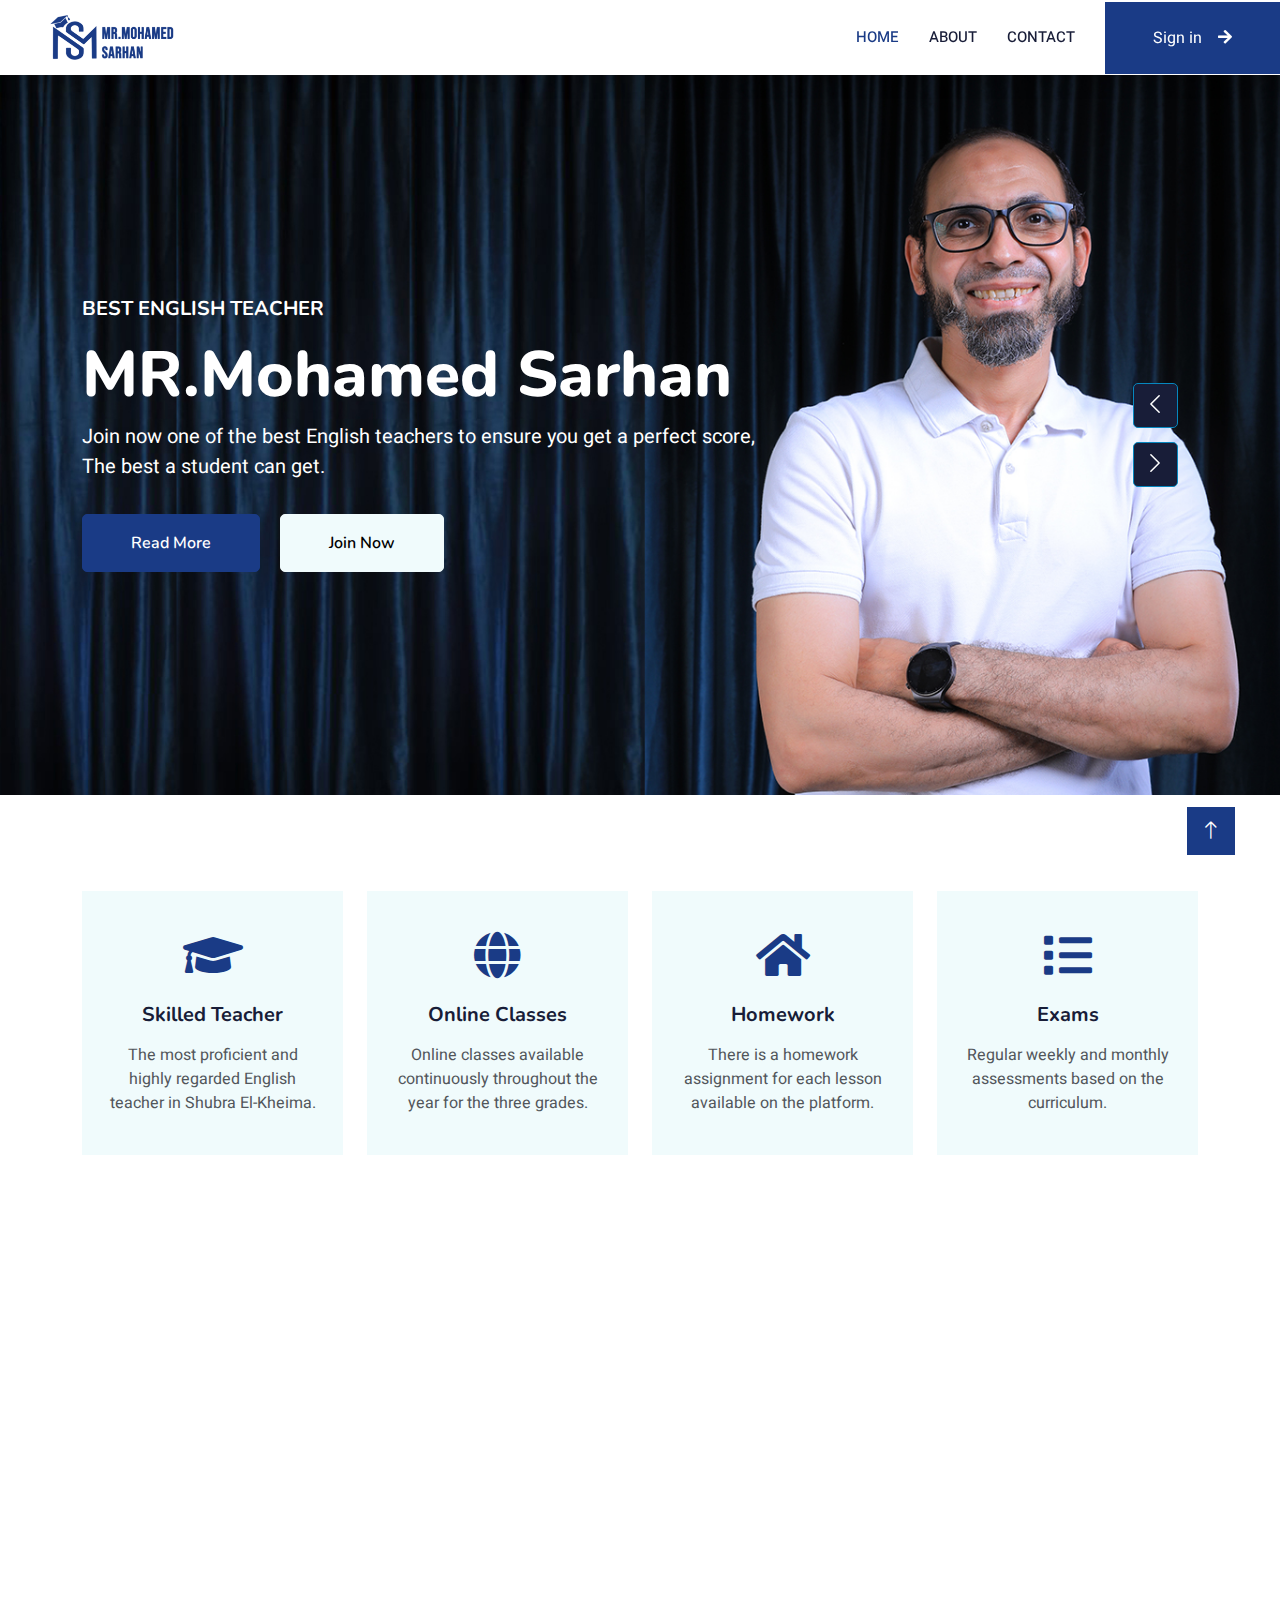
<file: index.html>
<!DOCTYPE html>
<html lang="en">
  <head>
    <meta charset="utf-8" />
    <title>MR.Mohamed Sarhan</title>
    <meta content="width=device-width, initial-scale=1.0" name="viewport" />
    <meta content="" name="keywords" />
    <meta content="" name="description" />

    <!-- Favicon -->
    <link href="img/favicon.ico" rel="icon" />

    <!-- Google Web Fonts -->
    <link rel="preconnect" href="https://fonts.googleapis.com" />
    <link rel="preconnect" href="https://fonts.gstatic.com" crossorigin />
    <link
      href="https://fonts.googleapis.com/css2?family=Heebo:wght@400;500;600&family=Nunito:wght@600;700;800&display=swap"
      rel="stylesheet"
    />

    <!-- Icon Font Stylesheet -->
    <link
      href="https://cdnjs.cloudflare.com/ajax/libs/font-awesome/5.10.0/css/all.min.css"
      rel="stylesheet"
    />
    <link
      href="https://cdn.jsdelivr.net/npm/bootstrap-icons@1.4.1/font/bootstrap-icons.css"
      rel="stylesheet"
    />

    <!-- Libraries Stylesheet -->
    <link href="lib/animate/animate.min.css" rel="stylesheet" />
    <link href="lib/owlcarousel/assets/owl.carousel.min.css" rel="stylesheet" />

    <!-- Customized Bootstrap Stylesheet -->
    <link href="css/bootstrap.min.css" rel="stylesheet" />

    <!-- Template Stylesheet -->
    <link href="css/style.css" rel="stylesheet" />
  </head>

  <body>
    <!-- Spinner Start -->
    <div
      id="spinner"
      class="show bg-white position-fixed translate-middle w-100 vh-100 top-50 start-50 d-flex align-items-center justify-content-center"
    >
      <div
        class="spinner-border text-primary"
        style="width: 3rem; height: 3rem"
        role="status"
      >
        <span class="sr-only">Loading...</span>
      </div>
    </div>
    <!-- Spinner End -->

    <!-- Navbar Start -->
    <nav
      class="navbar navbar-expand-lg bg-white navbar-light shadow sticky-top p-0"
    >
      <a
        href="index.html"
        class="navbar-brand d-flex align-items-center px-4 px-lg-5"
      >
        <img
          src="img/logo.png"
          alt="Mr.sarhan Logo"
          class="m-0"
          style="height: 50px"
        />
        <!-- <h2 class="m-0 text-primary">
          <i class="fa fa-book me-3"></i>eLEARNING
        </h2> -->
      </a>
      <button
        type="button"
        class="navbar-toggler me-4"
        data-bs-toggle="collapse"
        data-bs-target="#navbarCollapse"
      >
        <span class="navbar-toggler-icon"></span>
      </button>
      <div class="collapse navbar-collapse" id="navbarCollapse">
        <div class="navbar-nav ms-auto p-4 p-lg-0">
          <a href="index.html" class="nav-item nav-link active">Home</a>
          <a href="about.html" class="nav-item nav-link">About</a>
          <!-- <a href="courses.html" class="nav-item nav-link">Lessons</a> -->
          <!-- <div class="nav-item dropdown">
            <a
              href="#"
              class="nav-link dropdown-toggle"
              data-bs-toggle="dropdown"
              >Pages</a
            >
            <div class="dropdown-menu fade-down m-0">
              <a href="team.html" class="dropdown-item">Our Team</a>
              <a href="testimonial.html" class="dropdown-item">Testimonial</a>
              <a href="404.html" class="dropdown-item">404 Page</a>
            </div>
          </div> -->
          <a href="contact.html" class="nav-item nav-link">Contact</a>
        </div>
        <a
          href="signin.html"
          class="btntwo btn-primary py-4 px-lg-5 d-none d-lg-block"
          >Sign in<i class="fa fa-arrow-right ms-3"></i
        ></a>
      </div>
    </nav>
    <!-- Navbar End -->

    <!-- Carousel Start -->
    <div class="container-fluid p-0 mb-5">
      <div class="owl-carousel header-carousel position-relative">
        <div class="owl-carousel-item position-relative">
          <img class="img-fluid" src="img/carousel-2.jpg" alt="" />
          <div
            class="position-absolute top-0 start-0 w-100 h-100 d-flex align-items-center"
          >
            <div class="container">
              <div class="row justify-content-start">
                <div class="col-sm-10 col-lg-8">
                  <h5
                    class="text-third text-uppercase mb-3 animated slideInDown"
                  >
                    Best English Teacher
                  </h5>
                  <h1 class="display-3 text-white animated slideInDown">
                    MR.Mohamed Sarhan
                  </h1>
                  <p class="fs-5 text-white mb-4 pb-2">
                    Join now one of the best English teachers to ensure you get
                    a perfect score,<br />
                    The best a student can get.
                  </p>
                  <a
                    href="about.html"
                    class="btn btn-primary py-md-3 px-md-5 me-3 animated slideInLeft"
                    >Read More</a
                  >
                  <a
                    href="signin.html"
                    class="btn btn-light py-md-3 px-md-5 animated slideInRight"
                    >Join Now</a
                  >
                </div>
              </div>
            </div>
          </div>
        </div>
        <div class="owl-carousel-item position-relative">
          <img class="img-fluid" src="img/carousel-1.jpg" alt="" />
          <div
            class="position-absolute top-0 start-0 w-100 h-100 d-flex align-items-center"
          >
            <div class="container">
              <div class="row justify-content-start">
                <div class="col-sm-10 col-lg-8">
                  <h5
                    class="text-third text-uppercase mb-3 animated slideInDown"
                  >
                    Best English Teacher
                  </h5>
                  <h1 class="display-3 text-white animated slideInDown">
                    MR.Mohamed Sarhan
                  </h1>
                  <p class="fs-5 text-white mb-4 pb-2">
                    Join now one of the best English teachers to ensure you get
                    a perfect score,<br />
                    The best a student can get.
                  </p>
                  <a
                    href="about.html"
                    class="btn btn-primary py-md-3 px-md-5 me-3 animated slideInLeft"
                    >Read More</a
                  >
                  <a
                    href="signin.html"
                    class="btn btn-light py-md-3 px-md-5 animated slideInRight"
                    >Join Now</a
                  >
                </div>
              </div>
            </div>
          </div>
        </div>
      </div>
    </div>
    <!-- Carousel End -->

    <!-- Service Start -->
    <div class="container-xxl py-5">
      <div class="container">
        <div class="row g-4">
          <div class="col-lg-3 col-sm-6 wow fadeInUp" data-wow-delay="0.1s">
            <div class="service-item text-center pt-3">
              <div class="p-4">
                <i class="fa fa-3x fa-graduation-cap text-primary mb-4"></i>
                <h5 class="mb-3">Skilled Teacher</h5>
                <p>
                  The most proficient and highly regarded English teacher in
                  Shubra El-Kheima.
                </p>
              </div>
            </div>
          </div>
          <div class="col-lg-3 col-sm-6 wow fadeInUp" data-wow-delay="0.3s">
            <div class="service-item text-center pt-3">
              <div class="p-4">
                <i class="fa fa-3x fa-globe text-primary mb-4"></i>
                <h5 class="mb-3">Online Classes</h5>
                <p>
                  Online classes available continuously throughout the year for
                  the three grades.
                </p>
              </div>
            </div>
          </div>
          <div class="col-lg-3 col-sm-6 wow fadeInUp" data-wow-delay="0.5s">
            <div class="service-item text-center pt-3">
              <div class="p-4">
                <i class="fa fa-3x fa-home text-primary mb-4"></i>
                <h5 class="mb-3">Homework</h5>
                <p>
                  There is a homework assignment for each lesson available on
                  the platform.
                </p>
              </div>
            </div>
          </div>
          <div class="col-lg-3 col-sm-6 wow fadeInUp" data-wow-delay="0.7s">
            <div class="service-item text-center pt-3">
              <div class="p-4">
                <i class="fa fa-3x fa-list text-primary mb-4"></i>
                <h5 class="mb-3">Exams</h5>
                <p>
                  Regular weekly and monthly assessments based on the
                  curriculum.
                </p>
              </div>
            </div>
          </div>
        </div>
      </div>
    </div>
    <!-- Service End -->

    <!-- About Start -->
    <div class="container-xxl py-5">
      <div class="container">
        <div class="row g-5">
          <div
            class="col-lg-6 wow fadeInUp"
            data-wow-delay="0.1s"
            style="min-height: 400px"
          >
            <div class="position-relative h-100">
              <img
                class="img-fluid position-absolute w-100 h-100"
                src="img/about.jpg"
                alt=""
                style="object-fit: cover"
              />
            </div>
          </div>
          <div class="col-lg-6 wow fadeInUp" data-wow-delay="0.3s">
            <h6 class="section-title bg-white text-start text-primary pe-3">
              About Us
            </h6>
            <h1 class="mb-4">
              Welcome to Mr. Mohamed Sarhan’s educational platform
            </h1>
            <p class="mb-4">
              The platform will provide you with everything you need to excel
              and succeed in the English language for the three secondary
              grades.
            </p>
            <p class="mb-4">
              You will gain many advantages and lectures that will prepare and
              equip you to be ready for the final exam at the end of the year.
            </p>
            <div class="row gy-2 gx-4 mb-4">
              <div class="col-sm-6">
                <p class="mb-0">
                  <i class="fa fa-arrow-right text-primary me-2"></i>Online
                  Classes
                </p>
              </div>
              <div class="col-sm-6">
                <p class="mb-0">
                  <i class="fa fa-arrow-right text-primary me-2"></i>Homeworks
                </p>
              </div>
              <div class="col-sm-6">
                <p class="mb-0">
                  <i class="fa fa-arrow-right text-primary me-2"></i>Exams &
                  Assignments
                </p>
              </div>
              <!-- <div class="col-sm-6">
                <p class="mb-0">
                  <i class="fa fa-arrow-right text-primary me-2"></i>Skilled
                  Instructors
                </p>
              </div>
              <div class="col-sm-6">
                <p class="mb-0">
                  <i class="fa fa-arrow-right text-primary me-2"></i>Online
                  Classes
                </p>
              </div>
              <div class="col-sm-6">
                <p class="mb-0">
                  <i class="fa fa-arrow-right text-primary me-2"></i
                  >International Certificate
                </p>
              </div> -->
            </div>
            <a class="btn btn-primary py-3 px-5 mt-2" href="signin.html"
              >Join Now!</a
            >
          </div>
        </div>
      </div>
    </div>
    <!-- About End -->

    <!-- Categories Start -->
    <div class="container-xxl py-5 category">
      <div class="container">
        <div class="text-center wow fadeInUp" data-wow-delay="0.1s">
          <h6 class="section-title bg-white text-center text-primary px-3">
            Grades
          </h6>
          <h1 class="mb-5">Grades Courses</h1>
        </div>
        <div class="row g-3">
          <div class="col-lg-7 col-md-6">
            <div class="row g-3">
              <div class="col-lg-12 col-md-12 wow zoomIn" data-wow-delay="0.1s">
                <a
                  class="position-relative d-block overflow-hidden"
                  href=""
                  style="border-radius: 30px"
                >
                  <img class="img-fluid" src="img/cat-1.jpg" alt="" />
                  <div
                    class="bg-white text-center position-absolute bottom-0 end-0 py-2 px-3"
                    style="margin: 1px"
                  >
                    <h5 class="m-0">Third Grade</h5>
                    <small class="text-primary">20 Lesson</small>
                  </div>
                </a>
              </div>
              <div class="col-lg-6 col-md-12 wow zoomIn" data-wow-delay="0.3s">
                <a
                  class="position-relative d-block overflow-hidden"
                  href=""
                  style="border-radius: 30px"
                >
                  <img class="img-fluid" src="img/cat-2.jpg" alt="" />
                  <div
                    class="bg-white text-center position-absolute bottom-0 end-0 py-2 px-3"
                    style="margin: 1px"
                  >
                    <h5 class="m-0">First Grade</h5>
                    <small class="text-primary">33 Lesson</small>
                  </div>
                </a>
              </div>
              <div class="col-lg-6 col-md-12 wow zoomIn" data-wow-delay="0.5s">
                <a
                  class="position-relative d-block overflow-hidden"
                  href=""
                  style="border-radius: 30px"
                >
                  <img class="img-fluid" src="img/cat-3.jpg" alt="" />
                  <div
                    class="bg-white text-center position-absolute bottom-0 end-0 py-2 px-3"
                    style="margin: 1px"
                  >
                    <h5 class="m-0">Second Grade</h5>
                    <small class="text-primary">16 Lesson</small>
                  </div>
                </a>
              </div>
            </div>
          </div>
          <div
            class="col-lg-5 col-md-6 wow zoomIn"
            data-wow-delay="0.7s"
            style="min-height: 350px"
          >
            <a
              class="position-relative d-block h-100 overflow-hidden"
              href=""
              style="border-radius: 30px"
            >
              <img
                class="img-fluid position-absolute w-100 h-100"
                src="img/cat-4.jpg"
                alt=""
                style="object-fit: cover"
              />
              <!-- <div
                class="bg-white text-center position-absolute bottom-0 end-0 py-2 px-3"
                style="margin: 1px"
              >
                <h5 class="m-0">Online Marketing</h5>
                <small class="text-primary">49 Courses</small>
              </div> -->
            </a>
          </div>
        </div>
      </div>
    </div>
    <!-- Categories Start -->

    <!-- Courses Start -->
    <div class="container-xxl py-5">
      <div class="container">
        <div class="text-center wow fadeInUp" data-wow-delay="0.1s">
          <h6 class="section-title bg-white text-center text-primary px-3">
            Lessons
          </h6>
          <h1 class="mb-5">Recent Lessons</h1>
        </div>
        <div class="row g-4 justify-content-center">
          <div class="col-lg-4 col-md-6 wow fadeInUp" data-wow-delay="0.1s">
            <div class="course-item bg-light">
              <div class="position-relative overflow-hidden">
                <img class="img-fluid" src="img/course-1.jpg" alt="" />
                <div
                  class="w-100 d-flex justify-content-center position-absolute bottom-0 start-0 mb-4"
                >
                  <a
                    href="signin.html"
                    class="flex-shrink-0 btn btn-sm btn-primary px-3"
                    style="border-radius: 30px"
                    >Watch Now</a
                  >
                </div>
              </div>
              <di class="text-center p-4 pb-0">
                <!-- <h3 class="mb-0">$149.00</h3>
                <div class="mb-3">
                  <small class="fa fa-star text-primary"></small>
                  <small class="fa fa-star text-primary"></small>
                  <small class="fa fa-star text-primary"></small>
                  <small class="fa fa-star text-primary"></small>
                  <small class="fa fa-star text-primary"></small>
                  <small>(123)</small>
                </div> -->
                <h5 class="mb-4">Unit 11 - Part 2</h5>
              </di>
              <div class="d-flex border-top">
                <small class="flex-fill text-center border-end py-2"
                  ><i class="fa fa-clock text-primary me-2"></i>1.49 Hrs</small
                >
                <small class="flex-fill text-center py-2"
                  ><i class="fa fa-user text-primary me-2"></i>Second Grade
                </small>
              </div>
            </div>
          </div>
          <div class="col-lg-4 col-md-6 wow fadeInUp" data-wow-delay="0.1s">
            <div class="course-item bg-light">
              <div class="position-relative overflow-hidden">
                <img class="img-fluid" src="img/course-1.jpg" alt="" />
                <div
                  class="w-100 d-flex justify-content-center position-absolute bottom-0 start-0 mb-4"
                >
                  <a
                    href="signin.html"
                    class="flex-shrink-0 btn btn-sm btn-primary px-3"
                    style="border-radius: 30px"
                    >Watch Now</a
                  >
                </div>
              </div>
              <di class="text-center p-4 pb-0">
                <!-- <h3 class="mb-0">$149.00</h3>
                <div class="mb-3">
                  <small class="fa fa-star text-primary"></small>
                  <small class="fa fa-star text-primary"></small>
                  <small class="fa fa-star text-primary"></small>
                  <small class="fa fa-star text-primary"></small>
                  <small class="fa fa-star text-primary"></small>
                  <small>(123)</small>
                </div> -->
                <h5 class="mb-4">Unit 11 - Part 2</h5>
              </di>
              <div class="d-flex border-top">
                <small class="flex-fill text-center border-end py-2"
                  ><i class="fa fa-clock text-primary me-2"></i>1.49 Hrs</small
                >
                <small class="flex-fill text-center py-2"
                  ><i class="fa fa-user text-primary me-2"></i>Second Grade
                </small>
              </div>
            </div>
          </div>
          <div class="col-lg-4 col-md-6 wow fadeInUp" data-wow-delay="0.1s">
            <div class="course-item bg-light">
              <div class="position-relative overflow-hidden">
                <img class="img-fluid" src="img/course-1.jpg" alt="" />
                <div
                  class="w-100 d-flex justify-content-center position-absolute bottom-0 start-0 mb-4"
                >
                  <a
                    href="#"
                    class="flex-shrink-0 btn btn-sm btn-primary px-3"
                    style="border-radius: 30px"
                    >Watch Now</a
                  >
                </div>
              </div>
              <di class="text-center p-4 pb-0">
                <!-- <h3 class="mb-0">$149.00</h3>
                <div class="mb-3">
                  <small class="fa fa-star text-primary"></small>
                  <small class="fa fa-star text-primary"></small>
                  <small class="fa fa-star text-primary"></small>
                  <small class="fa fa-star text-primary"></small>
                  <small class="fa fa-star text-primary"></small>
                  <small>(123)</small>
                </div> -->
                <h5 class="mb-4">Unit 11 - Part 2</h5>
              </di>
              <div class="d-flex border-top">
                <small class="flex-fill text-center border-end py-2"
                  ><i class="fa fa-clock text-primary me-2"></i>1.49 Hrs</small
                >
                <small class="flex-fill text-center py-2"
                  ><i class="fa fa-user text-primary me-2"></i>Second Grade
                </small>
              </div>
            </div>
          </div>
        </div>
      </div>
    </div>
    <!-- Courses End -->

    <!-- Team Start -->
    <div class="container-xxl py-5">
      <div class="container">
        <div class="text-center wow fadeInUp" data-wow-delay="0.1s">
          <h6 class="section-title bg-white text-center text-primary px-3">
            Team
          </h6>
          <h1 class="mb-5">Our Team</h1>
        </div>
        <div class="row g-4">
          <div class="col-lg-3 col-md-6 wow fadeInUp" data-wow-delay="0.1s">
            <div class="team-item bg-light">
              <div class="overflow-hidden">
                <img class="img-fluid" src="img/team-1.jpg" alt="" />
              </div>
              <div
                class="position-relative d-flex justify-content-center"
                style="margin-top: -23px"
              >
                <div class="bg-light d-flex justify-content-center pt-2 px-1">
                  <a class="btn btn-sm-square btn-primary mx-1" href=""
                    ><i class="fab fa-whatsapp"></i
                  ></a>
                </div>
              </div>
              <div class="text-center p-4">
                <h5 class="mb-0">Member Name</h5>
                <small>Job Title</small>
              </div>
            </div>
          </div>
          <div class="col-lg-3 col-md-6 wow fadeInUp" data-wow-delay="0.3s">
            <div class="team-item bg-light">
              <div class="overflow-hidden">
                <img class="img-fluid" src="img/team-2.jpg" alt="" />
              </div>
              <div
                class="position-relative d-flex justify-content-center"
                style="margin-top: -23px"
              >
                <div class="bg-light d-flex justify-content-center pt-2 px-1">
                  <a class="btn btn-sm-square btn-primary mx-1" href=""
                    ><i class="fab fa-whatsapp"></i
                  ></a>
                </div>
              </div>
              <div class="text-center p-4">
                <h5 class="mb-0">Member Name</h5>
                <small>Job Title</small>
              </div>
            </div>
          </div>
          <div class="col-lg-3 col-md-6 wow fadeInUp" data-wow-delay="0.5s">
            <div class="team-item bg-light">
              <div class="overflow-hidden">
                <img class="img-fluid" src="img/team-3.jpg" alt="" />
              </div>
              <div
                class="position-relative d-flex justify-content-center"
                style="margin-top: -23px"
              >
                <div class="bg-light d-flex justify-content-center pt-2 px-1">
                  <a class="btn btn-sm-square btn-primary mx-1" href=""
                    ><i class="fab fa-whatsapp"></i
                  ></a>
                </div>
              </div>
              <div class="text-center p-4">
                <h5 class="mb-0">Member Name</h5>
                <small>Job Title</small>
              </div>
            </div>
          </div>
          <div class="col-lg-3 col-md-6 wow fadeInUp" data-wow-delay="0.7s">
            <div class="team-item bg-light">
              <div class="overflow-hidden">
                <img class="img-fluid" src="img/team-4.jpg" alt="" />
              </div>
              <div
                class="position-relative d-flex justify-content-center"
                style="margin-top: -23px"
              >
                <div class="bg-light d-flex justify-content-center pt-2 px-1">
                  <a class="btn btn-sm-square btn-primary mx-1" href=""
                    ><i class="fab fa-whatsapp"></i
                  ></a>
                </div>
              </div>
              <div class="text-center p-4">
                <h5 class="mb-0">Member Name</h5>
                <small>Job Title</small>
              </div>
            </div>
          </div>
        </div>
      </div>
    </div>
    <!-- Team End -->

    <!-- Testimonial Start -->
    <div class="container-xxl py-5 wow fadeInUp" data-wow-delay="0.1s">
      <div class="container">
        <div class="text-center">
          <h6 class="section-title bg-white text-center text-primary px-3">
            Testimonial
          </h6>
          <h1 class="mb-5">Our Students Say!</h1>
        </div>
        <div class="owl-carousel testimonial-carousel position-relative">
          <div class="testimonial-item text-center">
            <img
              class="border rounded-circle p-2 mx-auto mb-3"
              src="img/testimonial-1.jpg"
              style="width: 80px; height: 80px"
            />
            <h5 class="mb-0">Student Name</h5>
            <div class="testimonial-text bg-light text-center p-4">
              <p class="mb-0">
                هذا النص هو مثال لنص يمكن أن يستبدل في نفس المساحة، لقد تم توليد
                هذا النص من مولد النص العربى، حيث يمكنك أن تولد مثل هذا النص أو
                العديد من النصوص الأخرى إضافة إلى زيادة عدد الحروف التى يولدها
                التطبيق.
              </p>
            </div>
          </div>
          <div class="testimonial-item text-center">
            <img
              class="border rounded-circle p-2 mx-auto mb-3"
              src="img/testimonial-2.jpg"
              style="width: 80px; height: 80px"
            />
            <h5 class="mb-0">Student Name</h5>
            <div class="testimonial-text bg-light text-center p-4">
              <p class="mb-0">
                هذا النص هو مثال لنص يمكن أن يستبدل في نفس المساحة، لقد تم توليد
                هذا النص من مولد النص العربى، حيث يمكنك أن تولد مثل هذا النص أو
                العديد من النصوص الأخرى إضافة إلى زيادة عدد الحروف التى يولدها
                التطبيق.
              </p>
            </div>
          </div>
          <div class="testimonial-item text-center">
            <img
              class="border rounded-circle p-2 mx-auto mb-3"
              src="img/testimonial-3.jpg"
              style="width: 80px; height: 80px"
            />
            <h5 class="mb-0">Student Name</h5>
            <div class="testimonial-text bg-light text-center p-4">
              <p class="mb-0">
                هذا النص هو مثال لنص يمكن أن يستبدل في نفس المساحة، لقد تم توليد
                هذا النص من مولد النص العربى، حيث يمكنك أن تولد مثل هذا النص أو
                العديد من النصوص الأخرى إضافة إلى زيادة عدد الحروف التى يولدها
                التطبيق.
              </p>
            </div>
          </div>
          <div class="testimonial-item text-center">
            <img
              class="border rounded-circle p-2 mx-auto mb-3"
              src="img/testimonial-4.jpg"
              style="width: 80px; height: 80px"
            />
            <h5 class="mb-0">Student Name</h5>
            <div class="testimonial-text bg-light text-center p-4">
              <p class="mb-0">
                هذا النص هو مثال لنص يمكن أن يستبدل في نفس المساحة، لقد تم توليد
                هذا النص من مولد النص العربى، حيث يمكنك أن تولد مثل هذا النص أو
                العديد من النصوص الأخرى إضافة إلى زيادة عدد الحروف التى يولدها
                التطبيق.
              </p>
            </div>
          </div>
        </div>
      </div>
    </div>
    <!-- Testimonial End -->

    <!-- Footer Start -->
    <div
      class="container-fluid bg-dark text-light footer pt-5 mt-5 wow fadeIn"
      data-wow-delay="0.1s"
    >
      <div class="container py-5">
        <div class="row g-5">
          <div class="col-lg-3 col-md-6">
            <h4 class="text-white mb-3">Quick Link</h4>
            <a class="btn btn-link" href="">About Us</a>
            <a class="btn btn-link" href="">Contact Us</a>
            <a class="btn btn-link" href="">FAQs & Help</a>
          </div>
          <div class="col-lg-3 col-md-6">
            <h4 class="text-white mb-3">Contact</h4>
            <p class="mb-2">
              <i class="fa fa-map-marker-alt me-3"></i>Cairo, Shubra El-Khema,
              15 May Street
            </p>
            <p class="mb-2">
              <i class="fa fa-phone-alt me-3"></i>+20 1008324096
            </p>
            <p class="mb-2">
              <i class="fa fa-envelope me-3"></i>info@mohamedsarhan.com
            </p>
            <div class="d-flex pt-2">
              <a
                class="btn btn-outline-light btn-social"
                href="https://www.facebook.com/profile.php?id=61554356980712"
                ><i class="fab fa-facebook-f"></i
              ></a>
              <a
                class="btn btn-outline-light btn-social"
                href="https://www.youtube.com/@mohamedsarhan8768"
                ><i class="fab fa-youtube"></i
              ></a>
            </div>
          </div>
          <!-- <div class="col-lg-3 col-md-6">
            <h4 class="text-white mb-3">Gallery</h4>
            <div class="row g-2 pt-2">
              <div class="col-4">
                <img
                  class="img-fluid bg-light p-1"
                  src="img/course-1.jpg"
                  alt=""
                />
              </div>
              <div class="col-4">
                <img
                  class="img-fluid bg-light p-1"
                  src="img/course-2.jpg"
                  alt=""
                />
              </div>
              <div class="col-4">
                <img
                  class="img-fluid bg-light p-1"
                  src="img/course-3.jpg"
                  alt=""
                />
              </div>
              <div class="col-4">
                <img
                  class="img-fluid bg-light p-1"
                  src="img/course-2.jpg"
                  alt=""
                />
              </div>
              <div class="col-4">
                <img
                  class="img-fluid bg-light p-1"
                  src="img/course-3.jpg"
                  alt=""
                />
              </div>
              <div class="col-4">
                <img
                  class="img-fluid bg-light p-1"
                  src="img/course-1.jpg"
                  alt=""
                />
              </div>
            </div>
          </div> -->
          <!-- <div class="col-lg-3 col-md-6">
            <h4 class="text-white mb-3">Newsletter</h4>
            <p>Dolor amet sit justo amet elitr clita ipsum elitr est.</p>
            <div class="position-relative mx-auto" style="max-width: 400px">
              <input
                class="form-control border-0 w-100 py-3 ps-4 pe-5"
                type="text"
                placeholder="Your email"
              />
              <button
                type="button"
                class="btn btn-primary py-2 position-absolute top-0 end-0 mt-2 me-2"
              >
                SignUp
              </button>
            </div>
          </div> -->
        </div>
      </div>
      <div class="container">
        <div class="copyright">
          <div class="row">
            <div class="col-md-6 text-center text-md-start mb-3 mb-md-0">
              &copy; <a class="border-bottom" href="#">MR.Mohamed Sarhan</a>,
              All Right Reserved.

              <!--/*** This template is free as long as you keep the footer author’s credit link/attribution link/backlink. If you'd like to use the template without the footer author’s credit link/attribution link/backlink, you can purchase the Credit Removal License from "https://htmlcodex.com/credit-removal". Thank you for your support. ***/-->
              Devolped By
              <a class="border-bottom" href="">Khalid Yossry</a><br /><br />
            </div>
            <div class="col-md-6 text-center text-md-end">
              <div class="footer-menu">
                <a href="">Home</a>
                <a href="">Cookies</a>
                <a href="">Help</a>
                <a href="">FQAs</a>
              </div>
            </div>
          </div>
        </div>
      </div>
    </div>
    <!-- Footer End -->

    <!-- Back to Top -->
    <a href="#" class="btn btn-lg btn-primary btn-lg-square back-to-top"
      ><i class="bi bi-arrow-up"></i
    ></a>

    <!-- JavaScript Libraries -->
    <script src="https://code.jquery.com/jquery-3.4.1.min.js"></script>
    <script src="https://cdn.jsdelivr.net/npm/bootstrap@5.0.0/dist/js/bootstrap.bundle.min.js"></script>
    <script src="lib/wow/wow.min.js"></script>
    <script src="lib/easing/easing.min.js"></script>
    <script src="lib/waypoints/waypoints.min.js"></script>
    <script src="lib/owlcarousel/owl.carousel.min.js"></script>

    <!-- Template Javascript -->
    <script src="js/main.js"></script>
  </body>
</html>
</file>
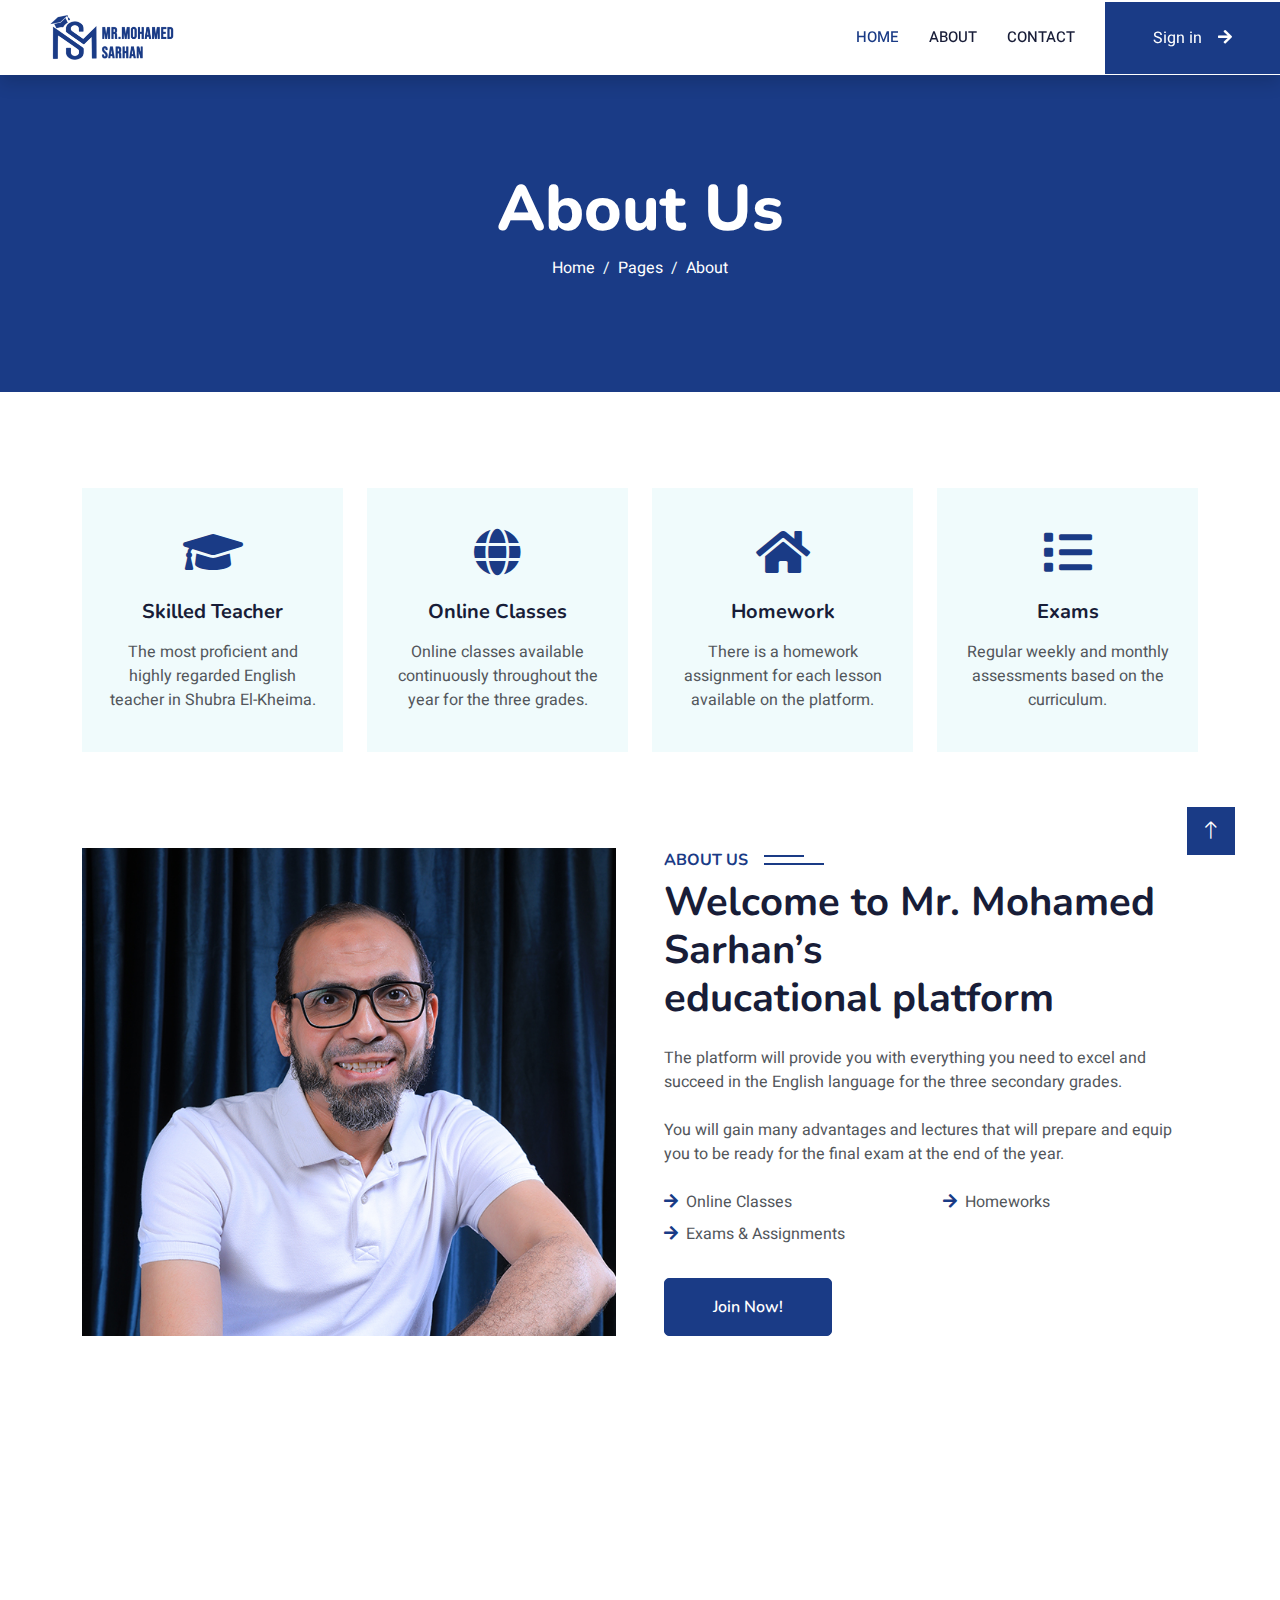
<file: about.html>
<!DOCTYPE html>
<html lang="en">
  <head>
    <meta charset="utf-8" />
    <title>MR.Mohamed Sarhan - About</title>
    <meta content="width=device-width, initial-scale=1.0" name="viewport" />
    <meta content="" name="keywords" />
    <meta content="" name="description" />

    <!-- Favicon -->
    <link href="img/favicon.ico" rel="icon" />

    <!-- Google Web Fonts -->
    <link rel="preconnect" href="https://fonts.googleapis.com" />
    <link rel="preconnect" href="https://fonts.gstatic.com" crossorigin />
    <link
      href="https://fonts.googleapis.com/css2?family=Heebo:wght@400;500;600&family=Nunito:wght@600;700;800&display=swap"
      rel="stylesheet"
    />

    <!-- Icon Font Stylesheet -->
    <link
      href="https://cdnjs.cloudflare.com/ajax/libs/font-awesome/5.10.0/css/all.min.css"
      rel="stylesheet"
    />
    <link
      href="https://cdn.jsdelivr.net/npm/bootstrap-icons@1.4.1/font/bootstrap-icons.css"
      rel="stylesheet"
    />

    <!-- Libraries Stylesheet -->
    <link href="lib/animate/animate.min.css" rel="stylesheet" />
    <link href="lib/owlcarousel/assets/owl.carousel.min.css" rel="stylesheet" />

    <!-- Customized Bootstrap Stylesheet -->
    <link href="css/bootstrap.min.css" rel="stylesheet" />

    <!-- Template Stylesheet -->
    <link href="css/style.css" rel="stylesheet" />
  </head>

  <body>
    <!-- Spinner Start -->
    <div
      id="spinner"
      class="show bg-white position-fixed translate-middle w-100 vh-100 top-50 start-50 d-flex align-items-center justify-content-center"
    >
      <div
        class="spinner-border text-primary"
        style="width: 3rem; height: 3rem"
        role="status"
      >
        <span class="sr-only">Loading...</span>
      </div>
    </div>
    <!-- Spinner End -->

    <!-- Navbar Start -->
    <nav
      class="navbar navbar-expand-lg bg-white navbar-light shadow sticky-top p-0"
    >
      <a
        href="index.html"
        class="navbar-brand d-flex align-items-center px-4 px-lg-5"
      >
        <img
          src="img/logo.png"
          alt="Mr.sarhan Logo"
          class="m-0"
          style="height: 50px"
        />
        <!-- <h2 class="m-0 text-primary">
          <i class="fa fa-book me-3"></i>eLEARNING
        </h2> -->
      </a>
      <button
        type="button"
        class="navbar-toggler me-4"
        data-bs-toggle="collapse"
        data-bs-target="#navbarCollapse"
      >
        <span class="navbar-toggler-icon"></span>
      </button>
      <div class="collapse navbar-collapse" id="navbarCollapse">
        <div class="navbar-nav ms-auto p-4 p-lg-0">
          <a href="index.html" class="nav-item nav-link active">Home</a>
          <a href="about.html" class="nav-item nav-link">About</a>
          <!-- <a href="courses.html" class="nav-item nav-link">Lessons</a> -->
          <!-- <div class="nav-item dropdown">
            <a
              href="#"
              class="nav-link dropdown-toggle"
              data-bs-toggle="dropdown"
              >Pages</a
            >
            <div class="dropdown-menu fade-down m-0">
              <a href="team.html" class="dropdown-item">Our Team</a>
              <a href="testimonial.html" class="dropdown-item">Testimonial</a>
              <a href="404.html" class="dropdown-item">404 Page</a>
            </div>
          </div> -->
          <a href="contact.html" class="nav-item nav-link">Contact</a>
        </div>
        <a href="" class="btntwo btn-primary py-4 px-lg-5 d-none d-lg-block"
          >Sign in<i class="fa fa-arrow-right ms-3"></i
        ></a>
      </div>
    </nav>
    <!-- Navbar End -->

    <!-- Header Start -->
    <div class="container-fluid bg-primary py-5 mb-5 page-header">
      <div class="container py-5">
        <div class="row justify-content-center">
          <div class="col-lg-10 text-center">
            <h1 class="display-3 text-white animated slideInDown">About Us</h1>
            <nav aria-label="breadcrumb">
              <ol class="breadcrumb justify-content-center">
                <li class="breadcrumb-item">
                  <a class="text-white" href="#">Home</a>
                </li>
                <li class="breadcrumb-item">
                  <a class="text-white" href="#">Pages</a>
                </li>
                <li
                  class="breadcrumb-item text-white active"
                  aria-current="page"
                >
                  About
                </li>
              </ol>
            </nav>
          </div>
        </div>
      </div>
    </div>
    <!-- Header End -->

    <!-- Service Start -->
    <div class="container-xxl py-5">
      <div class="container">
        <div class="row g-4">
          <div class="col-lg-3 col-sm-6 wow fadeInUp" data-wow-delay="0.1s">
            <div class="service-item text-center pt-3">
              <div class="p-4">
                <i class="fa fa-3x fa-graduation-cap text-primary mb-4"></i>
                <h5 class="mb-3">Skilled Teacher</h5>
                <p>
                  The most proficient and highly regarded English teacher in
                  Shubra El-Kheima.
                </p>
              </div>
            </div>
          </div>
          <div class="col-lg-3 col-sm-6 wow fadeInUp" data-wow-delay="0.3s">
            <div class="service-item text-center pt-3">
              <div class="p-4">
                <i class="fa fa-3x fa-globe text-primary mb-4"></i>
                <h5 class="mb-3">Online Classes</h5>
                <p>
                  Online classes available continuously throughout the year for
                  the three grades.
                </p>
              </div>
            </div>
          </div>
          <div class="col-lg-3 col-sm-6 wow fadeInUp" data-wow-delay="0.5s">
            <div class="service-item text-center pt-3">
              <div class="p-4">
                <i class="fa fa-3x fa-home text-primary mb-4"></i>
                <h5 class="mb-3">Homework</h5>
                <p>
                  There is a homework assignment for each lesson available on
                  the platform.
                </p>
              </div>
            </div>
          </div>
          <div class="col-lg-3 col-sm-6 wow fadeInUp" data-wow-delay="0.7s">
            <div class="service-item text-center pt-3">
              <div class="p-4">
                <i class="fa fa-3x fa-list text-primary mb-4"></i>
                <h5 class="mb-3">Exams</h5>
                <p>
                  Regular weekly and monthly assessments based on the
                  curriculum.
                </p>
              </div>
            </div>
          </div>
        </div>
      </div>
    </div>
    <!-- Service End -->

    <!-- About Start -->
    <div class="container-xxl py-5">
      <div class="container">
        <div class="row g-5">
          <div
            class="col-lg-6 wow fadeInUp"
            data-wow-delay="0.1s"
            style="min-height: 400px"
          >
            <div class="position-relative h-100">
              <img
                class="img-fluid position-absolute w-100 h-100"
                src="img/about.jpg"
                alt=""
                style="object-fit: cover"
              />
            </div>
          </div>
          <div class="col-lg-6 wow fadeInUp" data-wow-delay="0.3s">
            <h6 class="section-title bg-white text-start text-primary pe-3">
              About Us
            </h6>
            <h1 class="mb-4">
              Welcome to Mr. Mohamed Sarhan’s educational platform
            </h1>
            <p class="mb-4">
              The platform will provide you with everything you need to excel
              and succeed in the English language for the three secondary
              grades.
            </p>
            <p class="mb-4">
              You will gain many advantages and lectures that will prepare and
              equip you to be ready for the final exam at the end of the year.
            </p>
            <div class="row gy-2 gx-4 mb-4">
              <div class="col-sm-6">
                <p class="mb-0">
                  <i class="fa fa-arrow-right text-primary me-2"></i>Online
                  Classes
                </p>
              </div>
              <div class="col-sm-6">
                <p class="mb-0">
                  <i class="fa fa-arrow-right text-primary me-2"></i>Homeworks
                </p>
              </div>
              <div class="col-sm-6">
                <p class="mb-0">
                  <i class="fa fa-arrow-right text-primary me-2"></i>Exams &
                  Assignments
                </p>
              </div>
              <!-- <div class="col-sm-6">
                  <p class="mb-0">
                    <i class="fa fa-arrow-right text-primary me-2"></i>Skilled
                    Instructors
                  </p>
                </div>
                <div class="col-sm-6">
                  <p class="mb-0">
                    <i class="fa fa-arrow-right text-primary me-2"></i>Online
                    Classes
                  </p>
                </div>
                <div class="col-sm-6">
                  <p class="mb-0">
                    <i class="fa fa-arrow-right text-primary me-2"></i
                    >International Certificate
                  </p>
                </div> -->
            </div>
            <a class="btn btn-primary py-3 px-5 mt-2" href="signin.html"
              >Join Now!</a
            >
          </div>
        </div>
      </div>
    </div>
    <!-- About End -->

    <!-- Team Start -->
    <div class="container-xxl py-5">
      <div class="container">
        <div class="text-center wow fadeInUp" data-wow-delay="0.1s">
          <h6 class="section-title bg-white text-center text-primary px-3">
            Instructors
          </h6>
          <h1 class="mb-5">Expert Instructors</h1>
        </div>
        <div class="row g-4">
          <div class="col-lg-3 col-md-6 wow fadeInUp" data-wow-delay="0.1s">
            <div class="team-item bg-light">
              <div class="overflow-hidden">
                <img class="img-fluid" src="img/team-1.jpg" alt="" />
              </div>
              <div
                class="position-relative d-flex justify-content-center"
                style="margin-top: -23px"
              >
                <div class="bg-light d-flex justify-content-center pt-2 px-1">
                  <a class="btn btn-sm-square btn-primary mx-1" href=""
                    ><i class="fab fa-facebook-f"></i
                  ></a>
                  <a class="btn btn-sm-square btn-primary mx-1" href=""
                    ><i class="fab fa-twitter"></i
                  ></a>
                  <a class="btn btn-sm-square btn-primary mx-1" href=""
                    ><i class="fab fa-instagram"></i
                  ></a>
                </div>
              </div>
              <div class="text-center p-4">
                <h5 class="mb-0">Instructor Name</h5>
                <small>Designation</small>
              </div>
            </div>
          </div>
          <div class="col-lg-3 col-md-6 wow fadeInUp" data-wow-delay="0.3s">
            <div class="team-item bg-light">
              <div class="overflow-hidden">
                <img class="img-fluid" src="img/team-2.jpg" alt="" />
              </div>
              <div
                class="position-relative d-flex justify-content-center"
                style="margin-top: -23px"
              >
                <div class="bg-light d-flex justify-content-center pt-2 px-1">
                  <a class="btn btn-sm-square btn-primary mx-1" href=""
                    ><i class="fab fa-facebook-f"></i
                  ></a>
                  <a class="btn btn-sm-square btn-primary mx-1" href=""
                    ><i class="fab fa-twitter"></i
                  ></a>
                  <a class="btn btn-sm-square btn-primary mx-1" href=""
                    ><i class="fab fa-instagram"></i
                  ></a>
                </div>
              </div>
              <div class="text-center p-4">
                <h5 class="mb-0">Instructor Name</h5>
                <small>Designation</small>
              </div>
            </div>
          </div>
          <div class="col-lg-3 col-md-6 wow fadeInUp" data-wow-delay="0.5s">
            <div class="team-item bg-light">
              <div class="overflow-hidden">
                <img class="img-fluid" src="img/team-3.jpg" alt="" />
              </div>
              <div
                class="position-relative d-flex justify-content-center"
                style="margin-top: -23px"
              >
                <div class="bg-light d-flex justify-content-center pt-2 px-1">
                  <a class="btn btn-sm-square btn-primary mx-1" href=""
                    ><i class="fab fa-facebook-f"></i
                  ></a>
                  <a class="btn btn-sm-square btn-primary mx-1" href=""
                    ><i class="fab fa-twitter"></i
                  ></a>
                  <a class="btn btn-sm-square btn-primary mx-1" href=""
                    ><i class="fab fa-instagram"></i
                  ></a>
                </div>
              </div>
              <div class="text-center p-4">
                <h5 class="mb-0">Instructor Name</h5>
                <small>Designation</small>
              </div>
            </div>
          </div>
          <div class="col-lg-3 col-md-6 wow fadeInUp" data-wow-delay="0.7s">
            <div class="team-item bg-light">
              <div class="overflow-hidden">
                <img class="img-fluid" src="img/team-4.jpg" alt="" />
              </div>
              <div
                class="position-relative d-flex justify-content-center"
                style="margin-top: -23px"
              >
                <div class="bg-light d-flex justify-content-center pt-2 px-1">
                  <a class="btn btn-sm-square btn-primary mx-1" href=""
                    ><i class="fab fa-facebook-f"></i
                  ></a>
                  <a class="btn btn-sm-square btn-primary mx-1" href=""
                    ><i class="fab fa-twitter"></i
                  ></a>
                  <a class="btn btn-sm-square btn-primary mx-1" href=""
                    ><i class="fab fa-instagram"></i
                  ></a>
                </div>
              </div>
              <div class="text-center p-4">
                <h5 class="mb-0">Instructor Name</h5>
                <small>Designation</small>
              </div>
            </div>
          </div>
        </div>
      </div>
    </div>
    <!-- Team End -->

    <!-- Footer Start -->
    <div
      class="container-fluid bg-dark text-light footer pt-5 mt-5 wow fadeIn"
      data-wow-delay="0.1s"
    >
      <div class="container py-5">
        <div class="row g-5">
          <div class="col-lg-3 col-md-6">
            <h4 class="text-white mb-3">Quick Link</h4>
            <a class="btn btn-link" href="">About Us</a>
            <a class="btn btn-link" href="">Contact Us</a>
            <a class="btn btn-link" href="">FAQs & Help</a>
          </div>
          <div class="col-lg-3 col-md-6">
            <h4 class="text-white mb-3">Contact</h4>
            <p class="mb-2">
              <i class="fa fa-map-marker-alt me-3"></i>Cairo, Shubra El-Khema,
              15 May Street
            </p>
            <p class="mb-2">
              <i class="fa fa-phone-alt me-3"></i>+20 1008324096
            </p>
            <p class="mb-2">
              <i class="fa fa-envelope me-3"></i>info@mohamedsarhan.com
            </p>
            <div class="d-flex pt-2">
              <a
                class="btn btn-outline-light btn-social"
                href="https://www.facebook.com/profile.php?id=61554356980712"
                ><i class="fab fa-facebook-f"></i
              ></a>
              <a
                class="btn btn-outline-light btn-social"
                href="https://www.youtube.com/@mohamedsarhan8768"
                ><i class="fab fa-youtube"></i
              ></a>
            </div>
          </div>
          <!-- <div class="col-lg-3 col-md-6">
            <h4 class="text-white mb-3">Gallery</h4>
            <div class="row g-2 pt-2">
              <div class="col-4">
                <img
                  class="img-fluid bg-light p-1"
                  src="img/course-1.jpg"
                  alt=""
                />
              </div>
              <div class="col-4">
                <img
                  class="img-fluid bg-light p-1"
                  src="img/course-2.jpg"
                  alt=""
                />
              </div>
              <div class="col-4">
                <img
                  class="img-fluid bg-light p-1"
                  src="img/course-3.jpg"
                  alt=""
                />
              </div>
              <div class="col-4">
                <img
                  class="img-fluid bg-light p-1"
                  src="img/course-2.jpg"
                  alt=""
                />
              </div>
              <div class="col-4">
                <img
                  class="img-fluid bg-light p-1"
                  src="img/course-3.jpg"
                  alt=""
                />
              </div>
              <div class="col-4">
                <img
                  class="img-fluid bg-light p-1"
                  src="img/course-1.jpg"
                  alt=""
                />
              </div>
            </div>
          </div> -->
          <!-- <div class="col-lg-3 col-md-6">
            <h4 class="text-white mb-3">Newsletter</h4>
            <p>Dolor amet sit justo amet elitr clita ipsum elitr est.</p>
            <div class="position-relative mx-auto" style="max-width: 400px">
              <input
                class="form-control border-0 w-100 py-3 ps-4 pe-5"
                type="text"
                placeholder="Your email"
              />
              <button
                type="button"
                class="btn btn-primary py-2 position-absolute top-0 end-0 mt-2 me-2"
              >
                SignUp
              </button>
            </div>
          </div> -->
        </div>
      </div>
      <div class="container">
        <div class="copyright">
          <div class="row">
            <div class="col-md-6 text-center text-md-start mb-3 mb-md-0">
              &copy; <a class="border-bottom" href="#">MR.Mohamed Sarhan</a>,
              All Right Reserved.

              <!--/*** This template is free as long as you keep the footer author’s credit link/attribution link/backlink. If you'd like to use the template without the footer author’s credit link/attribution link/backlink, you can purchase the Credit Removal License from "https://htmlcodex.com/credit-removal". Thank you for your support. ***/-->
              Devolped By
              <a class="border-bottom" href="">Khalid Yossry</a><br /><br />
            </div>
            <div class="col-md-6 text-center text-md-end">
              <div class="footer-menu">
                <a href="">Home</a>
                <a href="">Cookies</a>
                <a href="">Help</a>
                <a href="">FQAs</a>
              </div>
            </div>
          </div>
        </div>
      </div>
    </div>
    <!-- Footer End -->

    <!-- Back to Top -->
    <a href="#" class="btn btn-lg btn-primary btn-lg-square back-to-top"
      ><i class="bi bi-arrow-up"></i
    ></a>

    <!-- JavaScript Libraries -->
    <script src="https://code.jquery.com/jquery-3.4.1.min.js"></script>
    <script src="https://cdn.jsdelivr.net/npm/bootstrap@5.0.0/dist/js/bootstrap.bundle.min.js"></script>
    <script src="lib/wow/wow.min.js"></script>
    <script src="lib/easing/easing.min.js"></script>
    <script src="lib/waypoints/waypoints.min.js"></script>
    <script src="lib/owlcarousel/owl.carousel.min.js"></script>

    <!-- Template Javascript -->
    <script src="js/main.js"></script>
  </body>
</html>
</file>
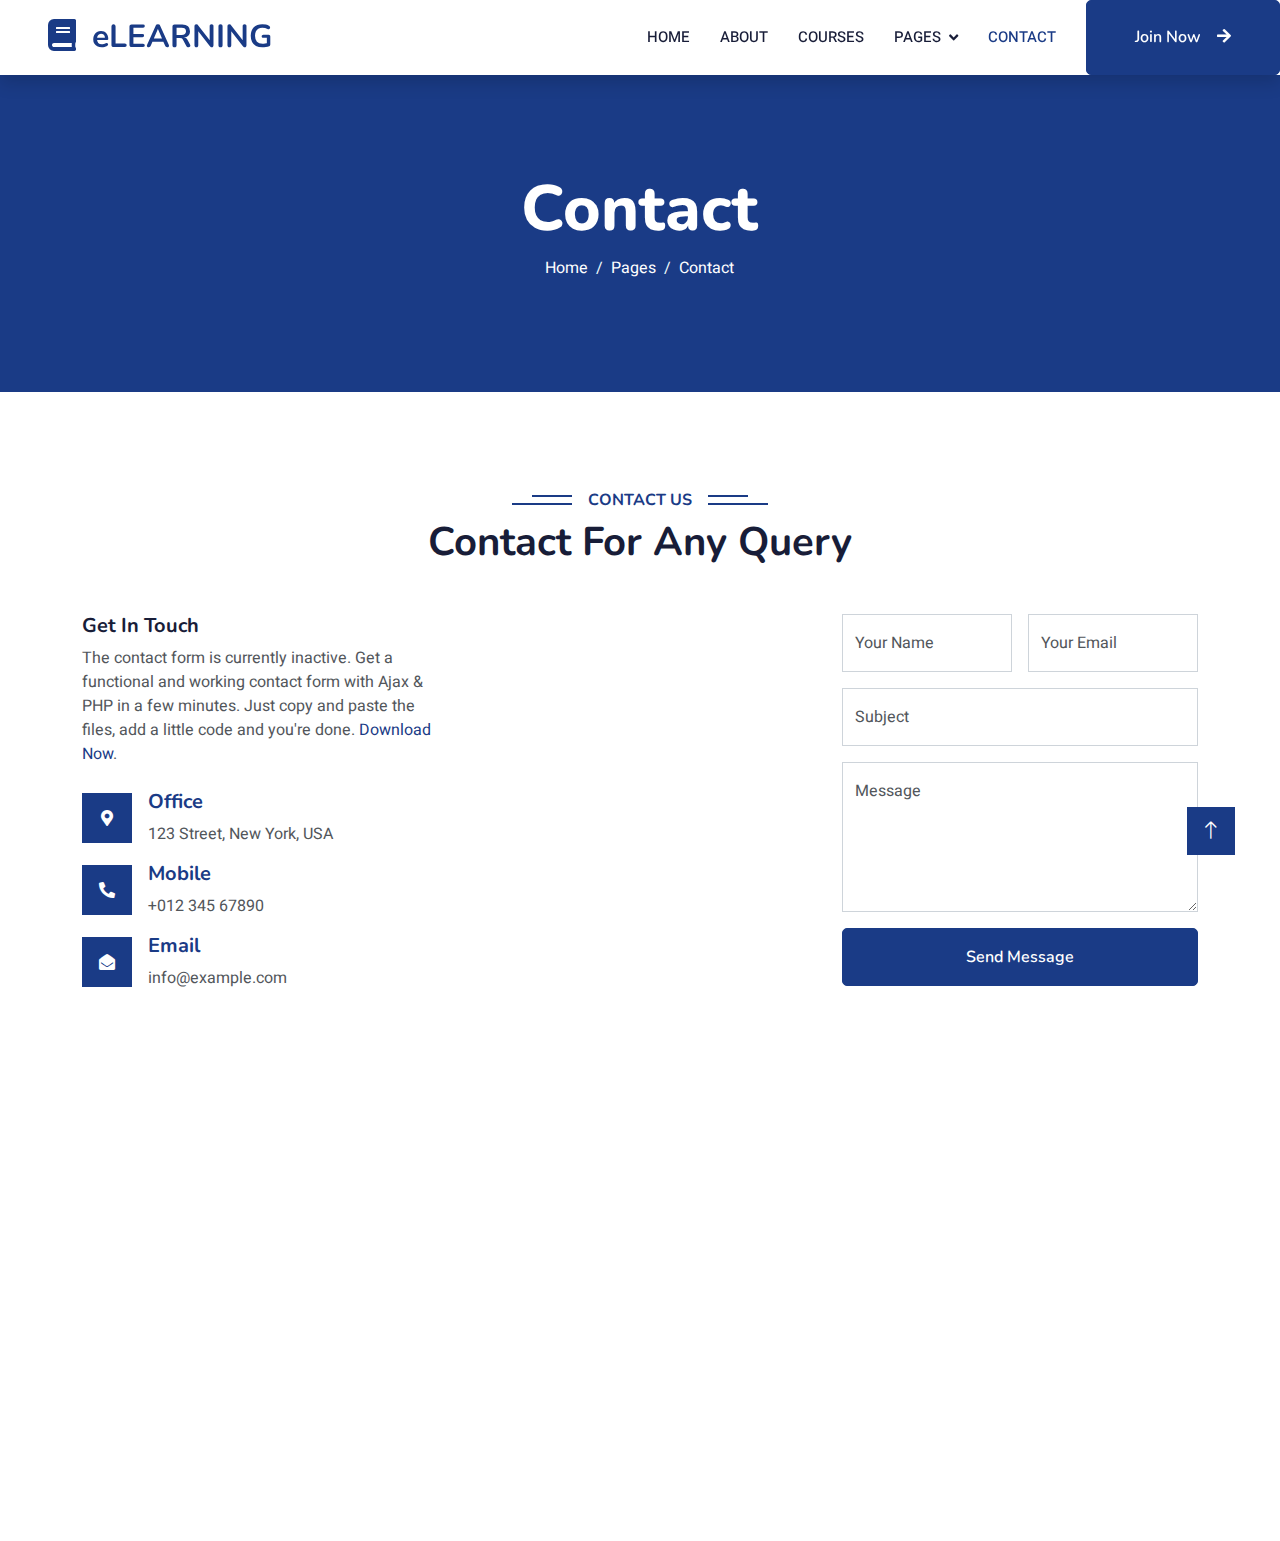
<file: contact.html>
<!DOCTYPE html>
<html lang="en">

<head>
    <meta charset="utf-8">
    <title>eLEARNING - eLearning HTML Template</title>
    <meta content="width=device-width, initial-scale=1.0" name="viewport">
    <meta content="" name="keywords">
    <meta content="" name="description">

    <!-- Favicon -->
    <link href="img/favicon.ico" rel="icon">

    <!-- Google Web Fonts -->
    <link rel="preconnect" href="https://fonts.googleapis.com">
    <link rel="preconnect" href="https://fonts.gstatic.com" crossorigin>
    <link href="https://fonts.googleapis.com/css2?family=Heebo:wght@400;500;600&family=Nunito:wght@600;700;800&display=swap" rel="stylesheet">

    <!-- Icon Font Stylesheet -->
    <link href="https://cdnjs.cloudflare.com/ajax/libs/font-awesome/5.10.0/css/all.min.css" rel="stylesheet">
    <link href="https://cdn.jsdelivr.net/npm/bootstrap-icons@1.4.1/font/bootstrap-icons.css" rel="stylesheet">

    <!-- Libraries Stylesheet -->
    <link href="lib/animate/animate.min.css" rel="stylesheet">
    <link href="lib/owlcarousel/assets/owl.carousel.min.css" rel="stylesheet">

    <!-- Customized Bootstrap Stylesheet -->
    <link href="css/bootstrap.min.css" rel="stylesheet">

    <!-- Template Stylesheet -->
    <link href="css/style.css" rel="stylesheet">
</head>

<body>
    <!-- Spinner Start -->
    <div id="spinner" class="show bg-white position-fixed translate-middle w-100 vh-100 top-50 start-50 d-flex align-items-center justify-content-center">
        <div class="spinner-border text-primary" style="width: 3rem; height: 3rem;" role="status">
            <span class="sr-only">Loading...</span>
        </div>
    </div>
    <!-- Spinner End -->


    <!-- Navbar Start -->
    <nav class="navbar navbar-expand-lg bg-white navbar-light shadow sticky-top p-0">
        <a href="index.html" class="navbar-brand d-flex align-items-center px-4 px-lg-5">
            <h2 class="m-0 text-primary"><i class="fa fa-book me-3"></i>eLEARNING</h2>
        </a>
        <button type="button" class="navbar-toggler me-4" data-bs-toggle="collapse" data-bs-target="#navbarCollapse">
            <span class="navbar-toggler-icon"></span>
        </button>
        <div class="collapse navbar-collapse" id="navbarCollapse">
            <div class="navbar-nav ms-auto p-4 p-lg-0">
                <a href="index.html" class="nav-item nav-link">Home</a>
                <a href="about.html" class="nav-item nav-link">About</a>
                <a href="courses.html" class="nav-item nav-link">Courses</a>
                <div class="nav-item dropdown">
                    <a href="#" class="nav-link dropdown-toggle" data-bs-toggle="dropdown">Pages</a>
                    <div class="dropdown-menu fade-down m-0">
                        <a href="team.html" class="dropdown-item">Our Team</a>
                        <a href="testimonial.html" class="dropdown-item">Testimonial</a>
                        <a href="404.html" class="dropdown-item">404 Page</a>
                    </div>
                </div>
                <a href="contact.html" class="nav-item nav-link active">Contact</a>
            </div>
            <a href="" class="btn btn-primary py-4 px-lg-5 d-none d-lg-block">Join Now<i class="fa fa-arrow-right ms-3"></i></a>
        </div>
    </nav>
    <!-- Navbar End -->


    <!-- Header Start -->
    <div class="container-fluid bg-primary py-5 mb-5 page-header">
        <div class="container py-5">
            <div class="row justify-content-center">
                <div class="col-lg-10 text-center">
                    <h1 class="display-3 text-white animated slideInDown">Contact</h1>
                    <nav aria-label="breadcrumb">
                        <ol class="breadcrumb justify-content-center">
                            <li class="breadcrumb-item"><a class="text-white" href="#">Home</a></li>
                            <li class="breadcrumb-item"><a class="text-white" href="#">Pages</a></li>
                            <li class="breadcrumb-item text-white active" aria-current="page">Contact</li>
                        </ol>
                    </nav>
                </div>
            </div>
        </div>
    </div>
    <!-- Header End -->


    <!-- Contact Start -->
    <div class="container-xxl py-5">
        <div class="container">
            <div class="text-center wow fadeInUp" data-wow-delay="0.1s">
                <h6 class="section-title bg-white text-center text-primary px-3">Contact Us</h6>
                <h1 class="mb-5">Contact For Any Query</h1>
            </div>
            <div class="row g-4">
                <div class="col-lg-4 col-md-6 wow fadeInUp" data-wow-delay="0.1s">
                    <h5>Get In Touch</h5>
                    <p class="mb-4">The contact form is currently inactive. Get a functional and working contact form with Ajax & PHP in a few minutes. Just copy and paste the files, add a little code and you're done. <a href="https://htmlcodex.com/contact-form">Download Now</a>.</p>
                    <div class="d-flex align-items-center mb-3">
                        <div class="d-flex align-items-center justify-content-center flex-shrink-0 bg-primary" style="width: 50px; height: 50px;">
                            <i class="fa fa-map-marker-alt text-white"></i>
                        </div>
                        <div class="ms-3">
                            <h5 class="text-primary">Office</h5>
                            <p class="mb-0">123 Street, New York, USA</p>
                        </div>
                    </div>
                    <div class="d-flex align-items-center mb-3">
                        <div class="d-flex align-items-center justify-content-center flex-shrink-0 bg-primary" style="width: 50px; height: 50px;">
                            <i class="fa fa-phone-alt text-white"></i>
                        </div>
                        <div class="ms-3">
                            <h5 class="text-primary">Mobile</h5>
                            <p class="mb-0">+012 345 67890</p>
                        </div>
                    </div>
                    <div class="d-flex align-items-center">
                        <div class="d-flex align-items-center justify-content-center flex-shrink-0 bg-primary" style="width: 50px; height: 50px;">
                            <i class="fa fa-envelope-open text-white"></i>
                        </div>
                        <div class="ms-3">
                            <h5 class="text-primary">Email</h5>
                            <p class="mb-0">info@example.com</p>
                        </div>
                    </div>
                </div>
                <div class="col-lg-4 col-md-6 wow fadeInUp" data-wow-delay="0.3s">
                    <iframe class="position-relative rounded w-100 h-100"
                        src="https://www.google.com/maps/embed?pb=!1m18!1m12!1m3!1d3001156.4288297426!2d-78.01371936852176!3d42.72876761954724!2m3!1f0!2f0!3f0!3m2!1i1024!2i768!4f13.1!3m3!1m2!1s0x4ccc4bf0f123a5a9%3A0xddcfc6c1de189567!2sNew%20York%2C%20USA!5e0!3m2!1sen!2sbd!4v1603794290143!5m2!1sen!2sbd"
                        frameborder="0" style="min-height: 300px; border:0;" allowfullscreen="" aria-hidden="false"
                        tabindex="0"></iframe>
                </div>
                <div class="col-lg-4 col-md-12 wow fadeInUp" data-wow-delay="0.5s">
                    <form>
                        <div class="row g-3">
                            <div class="col-md-6">
                                <div class="form-floating">
                                    <input type="text" class="form-control" id="name" placeholder="Your Name">
                                    <label for="name">Your Name</label>
                                </div>
                            </div>
                            <div class="col-md-6">
                                <div class="form-floating">
                                    <input type="email" class="form-control" id="email" placeholder="Your Email">
                                    <label for="email">Your Email</label>
                                </div>
                            </div>
                            <div class="col-12">
                                <div class="form-floating">
                                    <input type="text" class="form-control" id="subject" placeholder="Subject">
                                    <label for="subject">Subject</label>
                                </div>
                            </div>
                            <div class="col-12">
                                <div class="form-floating">
                                    <textarea class="form-control" placeholder="Leave a message here" id="message" style="height: 150px"></textarea>
                                    <label for="message">Message</label>
                                </div>
                            </div>
                            <div class="col-12">
                                <button class="btn btn-primary w-100 py-3" type="submit">Send Message</button>
                            </div>
                        </div>
                    </form>
                </div>
            </div>
        </div>
    </div>
    <!-- Contact End -->


    <!-- Footer Start -->
    <div class="container-fluid bg-dark text-light footer pt-5 mt-5 wow fadeIn" data-wow-delay="0.1s">
        <div class="container py-5">
            <div class="row g-5">
                <div class="col-lg-3 col-md-6">
                    <h4 class="text-white mb-3">Quick Link</h4>
                    <a class="btn btn-link" href="">About Us</a>
                    <a class="btn btn-link" href="">Contact Us</a>
                    <a class="btn btn-link" href="">Privacy Policy</a>
                    <a class="btn btn-link" href="">Terms & Condition</a>
                    <a class="btn btn-link" href="">FAQs & Help</a>
                </div>
                <div class="col-lg-3 col-md-6">
                    <h4 class="text-white mb-3">Contact</h4>
                    <p class="mb-2"><i class="fa fa-map-marker-alt me-3"></i>123 Street, New York, USA</p>
                    <p class="mb-2"><i class="fa fa-phone-alt me-3"></i>+012 345 67890</p>
                    <p class="mb-2"><i class="fa fa-envelope me-3"></i>info@example.com</p>
                    <div class="d-flex pt-2">
                        <a class="btn btn-outline-light btn-social" href=""><i class="fab fa-twitter"></i></a>
                        <a class="btn btn-outline-light btn-social" href=""><i class="fab fa-facebook-f"></i></a>
                        <a class="btn btn-outline-light btn-social" href=""><i class="fab fa-youtube"></i></a>
                        <a class="btn btn-outline-light btn-social" href=""><i class="fab fa-linkedin-in"></i></a>
                    </div>
                </div>
                <div class="col-lg-3 col-md-6">
                    <h4 class="text-white mb-3">Gallery</h4>
                    <div class="row g-2 pt-2">
                        <div class="col-4">
                            <img class="img-fluid bg-light p-1" src="img/course-1.jpg" alt="">
                        </div>
                        <div class="col-4">
                            <img class="img-fluid bg-light p-1" src="img/course-2.jpg" alt="">
                        </div>
                        <div class="col-4">
                            <img class="img-fluid bg-light p-1" src="img/course-3.jpg" alt="">
                        </div>
                        <div class="col-4">
                            <img class="img-fluid bg-light p-1" src="img/course-2.jpg" alt="">
                        </div>
                        <div class="col-4">
                            <img class="img-fluid bg-light p-1" src="img/course-3.jpg" alt="">
                        </div>
                        <div class="col-4">
                            <img class="img-fluid bg-light p-1" src="img/course-1.jpg" alt="">
                        </div>
                    </div>
                </div>
                <div class="col-lg-3 col-md-6">
                    <h4 class="text-white mb-3">Newsletter</h4>
                    <p>Dolor amet sit justo amet elitr clita ipsum elitr est.</p>
                    <div class="position-relative mx-auto" style="max-width: 400px;">
                        <input class="form-control border-0 w-100 py-3 ps-4 pe-5" type="text" placeholder="Your email">
                        <button type="button" class="btn btn-primary py-2 position-absolute top-0 end-0 mt-2 me-2">SignUp</button>
                    </div>
                </div>
            </div>
        </div>
        <div class="container">
            <div class="copyright">
                <div class="row">
                    <div class="col-md-6 text-center text-md-start mb-3 mb-md-0">
                        &copy; <a class="border-bottom" href="#">Your Site Name</a>, All Right Reserved.

                        <!--/*** This template is free as long as you keep the footer author’s credit link/attribution link/backlink. If you'd like to use the template without the footer author’s credit link/attribution link/backlink, you can purchase the Credit Removal License from "https://htmlcodex.com/credit-removal". Thank you for your support. ***/-->
                        Designed By <a class="border-bottom" href="https://htmlcodex.com">HTML Codex</a><br><br>
                        Distributed By <a class="border-bottom" href="https://themewagon.com">ThemeWagon</a>
                    </div>
                    <div class="col-md-6 text-center text-md-end">
                        <div class="footer-menu">
                            <a href="">Home</a>
                            <a href="">Cookies</a>
                            <a href="">Help</a>
                            <a href="">FQAs</a>
                        </div>
                    </div>
                </div>
            </div>
        </div>
    </div>
    <!-- Footer End -->


    <!-- Back to Top -->
    <a href="#" class="btn btn-lg btn-primary btn-lg-square back-to-top"><i class="bi bi-arrow-up"></i></a>


    <!-- JavaScript Libraries -->
    <script src="https://code.jquery.com/jquery-3.4.1.min.js"></script>
    <script src="https://cdn.jsdelivr.net/npm/bootstrap@5.0.0/dist/js/bootstrap.bundle.min.js"></script>
    <script src="lib/wow/wow.min.js"></script>
    <script src="lib/easing/easing.min.js"></script>
    <script src="lib/waypoints/waypoints.min.js"></script>
    <script src="lib/owlcarousel/owl.carousel.min.js"></script>

    <!-- Template Javascript -->
    <script src="js/main.js"></script>
</body>

</html>
</file>
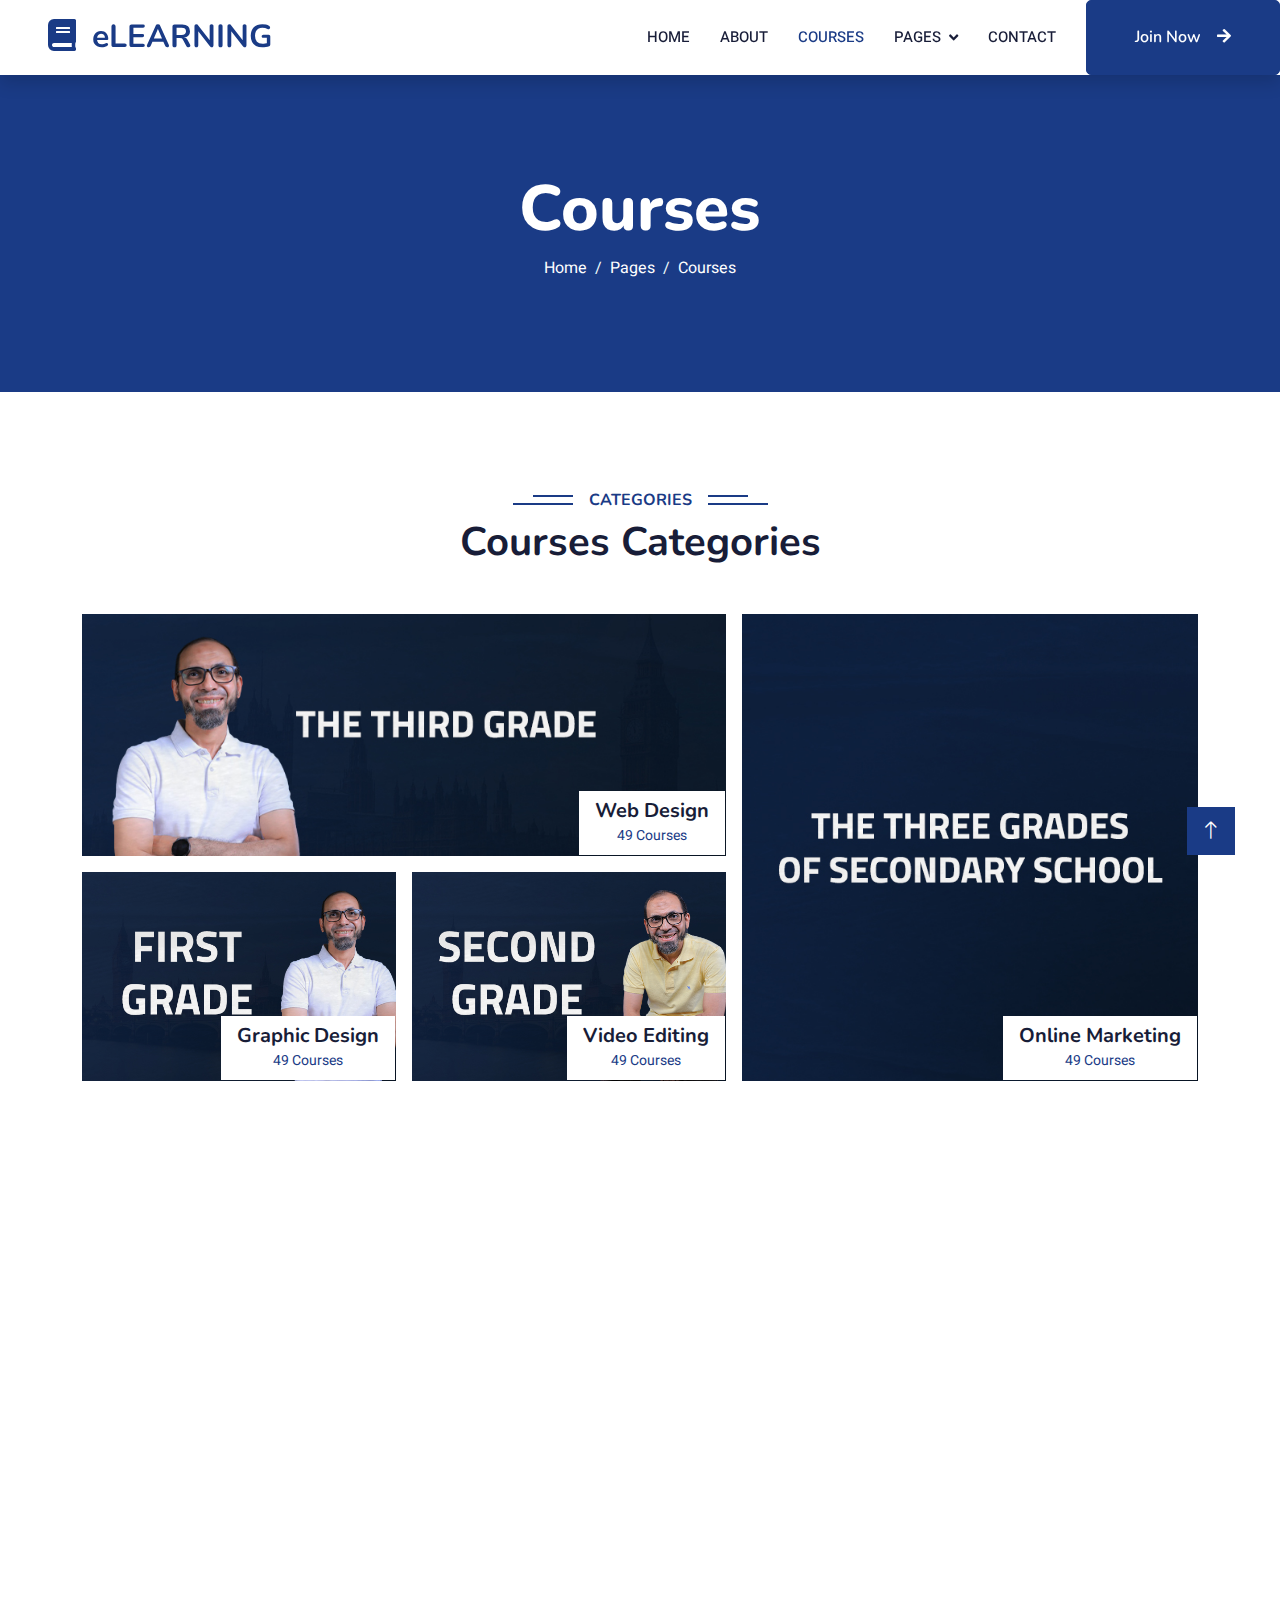
<file: courses.html>
<!DOCTYPE html>
<html lang="en">

<head>
    <meta charset="utf-8">
    <title>eLEARNING - eLearning HTML Template</title>
    <meta content="width=device-width, initial-scale=1.0" name="viewport">
    <meta content="" name="keywords">
    <meta content="" name="description">

    <!-- Favicon -->
    <link href="img/favicon.ico" rel="icon">

    <!-- Google Web Fonts -->
    <link rel="preconnect" href="https://fonts.googleapis.com">
    <link rel="preconnect" href="https://fonts.gstatic.com" crossorigin>
    <link href="https://fonts.googleapis.com/css2?family=Heebo:wght@400;500;600&family=Nunito:wght@600;700;800&display=swap" rel="stylesheet">

    <!-- Icon Font Stylesheet -->
    <link href="https://cdnjs.cloudflare.com/ajax/libs/font-awesome/5.10.0/css/all.min.css" rel="stylesheet">
    <link href="https://cdn.jsdelivr.net/npm/bootstrap-icons@1.4.1/font/bootstrap-icons.css" rel="stylesheet">

    <!-- Libraries Stylesheet -->
    <link href="lib/animate/animate.min.css" rel="stylesheet">
    <link href="lib/owlcarousel/assets/owl.carousel.min.css" rel="stylesheet">

    <!-- Customized Bootstrap Stylesheet -->
    <link href="css/bootstrap.min.css" rel="stylesheet">

    <!-- Template Stylesheet -->
    <link href="css/style.css" rel="stylesheet">
</head>

<body>
    <!-- Spinner Start -->
    <div id="spinner" class="show bg-white position-fixed translate-middle w-100 vh-100 top-50 start-50 d-flex align-items-center justify-content-center">
        <div class="spinner-border text-primary" style="width: 3rem; height: 3rem;" role="status">
            <span class="sr-only">Loading...</span>
        </div>
    </div>
    <!-- Spinner End -->


    <!-- Navbar Start -->
    <nav class="navbar navbar-expand-lg bg-white navbar-light shadow sticky-top p-0">
        <a href="index.html" class="navbar-brand d-flex align-items-center px-4 px-lg-5">
            <h2 class="m-0 text-primary"><i class="fa fa-book me-3"></i>eLEARNING</h2>
        </a>
        <button type="button" class="navbar-toggler me-4" data-bs-toggle="collapse" data-bs-target="#navbarCollapse">
            <span class="navbar-toggler-icon"></span>
        </button>
        <div class="collapse navbar-collapse" id="navbarCollapse">
            <div class="navbar-nav ms-auto p-4 p-lg-0">
                <a href="index.html" class="nav-item nav-link">Home</a>
                <a href="about.html" class="nav-item nav-link">About</a>
                <a href="courses.html" class="nav-item nav-link active">Courses</a>
                <div class="nav-item dropdown">
                    <a href="#" class="nav-link dropdown-toggle" data-bs-toggle="dropdown">Pages</a>
                    <div class="dropdown-menu fade-down m-0">
                        <a href="team.html" class="dropdown-item">Our Team</a>
                        <a href="testimonial.html" class="dropdown-item">Testimonial</a>
                        <a href="404.html" class="dropdown-item">404 Page</a>
                    </div>
                </div>
                <a href="contact.html" class="nav-item nav-link">Contact</a>
            </div>
            <a href="" class="btn btn-primary py-4 px-lg-5 d-none d-lg-block">Join Now<i class="fa fa-arrow-right ms-3"></i></a>
        </div>
    </nav>
    <!-- Navbar End -->


    <!-- Header Start -->
    <div class="container-fluid bg-primary py-5 mb-5 page-header">
        <div class="container py-5">
            <div class="row justify-content-center">
                <div class="col-lg-10 text-center">
                    <h1 class="display-3 text-white animated slideInDown">Courses</h1>
                    <nav aria-label="breadcrumb">
                        <ol class="breadcrumb justify-content-center">
                            <li class="breadcrumb-item"><a class="text-white" href="#">Home</a></li>
                            <li class="breadcrumb-item"><a class="text-white" href="#">Pages</a></li>
                            <li class="breadcrumb-item text-white active" aria-current="page">Courses</li>
                        </ol>
                    </nav>
                </div>
            </div>
        </div>
    </div>
    <!-- Header End -->


    <!-- Categories Start -->
    <div class="container-xxl py-5 category">
        <div class="container">
            <div class="text-center wow fadeInUp" data-wow-delay="0.1s">
                <h6 class="section-title bg-white text-center text-primary px-3">Categories</h6>
                <h1 class="mb-5">Courses Categories</h1>
            </div>
            <div class="row g-3">
                <div class="col-lg-7 col-md-6">
                    <div class="row g-3">
                        <div class="col-lg-12 col-md-12 wow zoomIn" data-wow-delay="0.1s">
                            <a class="position-relative d-block overflow-hidden" href="">
                                <img class="img-fluid" src="img/cat-1.jpg" alt="">
                                <div class="bg-white text-center position-absolute bottom-0 end-0 py-2 px-3" style="margin: 1px;">
                                    <h5 class="m-0">Web Design</h5>
                                    <small class="text-primary">49 Courses</small>
                                </div>
                            </a>
                        </div>
                        <div class="col-lg-6 col-md-12 wow zoomIn" data-wow-delay="0.3s">
                            <a class="position-relative d-block overflow-hidden" href="">
                                <img class="img-fluid" src="img/cat-2.jpg" alt="">
                                <div class="bg-white text-center position-absolute bottom-0 end-0 py-2 px-3" style="margin: 1px;">
                                    <h5 class="m-0">Graphic Design</h5>
                                    <small class="text-primary">49 Courses</small>
                                </div>
                            </a>
                        </div>
                        <div class="col-lg-6 col-md-12 wow zoomIn" data-wow-delay="0.5s">
                            <a class="position-relative d-block overflow-hidden" href="">
                                <img class="img-fluid" src="img/cat-3.jpg" alt="">
                                <div class="bg-white text-center position-absolute bottom-0 end-0 py-2 px-3" style="margin: 1px;">
                                    <h5 class="m-0">Video Editing</h5>
                                    <small class="text-primary">49 Courses</small>
                                </div>
                            </a>
                        </div>
                    </div>
                </div>
                <div class="col-lg-5 col-md-6 wow zoomIn" data-wow-delay="0.7s" style="min-height: 350px;">
                    <a class="position-relative d-block h-100 overflow-hidden" href="">
                        <img class="img-fluid position-absolute w-100 h-100" src="img/cat-4.jpg" alt="" style="object-fit: cover;">
                        <div class="bg-white text-center position-absolute bottom-0 end-0 py-2 px-3" style="margin:  1px;">
                            <h5 class="m-0">Online Marketing</h5>
                            <small class="text-primary">49 Courses</small>
                        </div>
                    </a>
                </div>
            </div>
        </div>
    </div>
    <!-- Categories Start -->


    <!-- Courses Start -->
    <div class="container-xxl py-5">
        <div class="container">
            <div class="text-center wow fadeInUp" data-wow-delay="0.1s">
                <h6 class="section-title bg-white text-center text-primary px-3">Courses</h6>
                <h1 class="mb-5">Popular Courses</h1>
            </div>
            <div class="row g-4 justify-content-center">
                <div class="col-lg-4 col-md-6 wow fadeInUp" data-wow-delay="0.1s">
                    <div class="course-item bg-light">
                        <div class="position-relative overflow-hidden">
                            <img class="img-fluid" src="img/course-1.jpg" alt="">
                            <div class="w-100 d-flex justify-content-center position-absolute bottom-0 start-0 mb-4">
                                <a href="#" class="flex-shrink-0 btn btn-sm btn-primary px-3 border-end" style="border-radius: 30px 0 0 30px;">Read More</a>
                                <a href="#" class="flex-shrink-0 btn btn-sm btn-primary px-3" style="border-radius: 0 30px 30px 0;">Join Now</a>
                            </div>
                        </div>
                        <div class="text-center p-4 pb-0">
                            <h3 class="mb-0">$149.00</h3>
                            <div class="mb-3">
                                <small class="fa fa-star text-primary"></small>
                                <small class="fa fa-star text-primary"></small>
                                <small class="fa fa-star text-primary"></small>
                                <small class="fa fa-star text-primary"></small>
                                <small class="fa fa-star text-primary"></small>
                                <small>(123)</small>
                            </div>
                            <h5 class="mb-4">Web Design & Development Course for Beginners</h5>
                        </div>
                        <div class="d-flex border-top">
                            <small class="flex-fill text-center border-end py-2"><i class="fa fa-user-tie text-primary me-2"></i>John Doe</small>
                            <small class="flex-fill text-center border-end py-2"><i class="fa fa-clock text-primary me-2"></i>1.49 Hrs</small>
                            <small class="flex-fill text-center py-2"><i class="fa fa-user text-primary me-2"></i>30 Students</small>
                        </div>
                    </div>
                </div>
                <div class="col-lg-4 col-md-6 wow fadeInUp" data-wow-delay="0.3s">
                    <div class="course-item bg-light">
                        <div class="position-relative overflow-hidden">
                            <img class="img-fluid" src="img/course-2.jpg" alt="">
                            <div class="w-100 d-flex justify-content-center position-absolute bottom-0 start-0 mb-4">
                                <a href="#" class="flex-shrink-0 btn btn-sm btn-primary px-3 border-end" style="border-radius: 30px 0 0 30px;">Read More</a>
                                <a href="#" class="flex-shrink-0 btn btn-sm btn-primary px-3" style="border-radius: 0 30px 30px 0;">Join Now</a>
                            </div>
                        </div>
                        <div class="text-center p-4 pb-0">
                            <h3 class="mb-0">$149.00</h3>
                            <div class="mb-3">
                                <small class="fa fa-star text-primary"></small>
                                <small class="fa fa-star text-primary"></small>
                                <small class="fa fa-star text-primary"></small>
                                <small class="fa fa-star text-primary"></small>
                                <small class="fa fa-star text-primary"></small>
                                <small>(123)</small>
                            </div>
                            <h5 class="mb-4">Web Design & Development Course for Beginners</h5>
                        </div>
                        <div class="d-flex border-top">
                            <small class="flex-fill text-center border-end py-2"><i class="fa fa-user-tie text-primary me-2"></i>John Doe</small>
                            <small class="flex-fill text-center border-end py-2"><i class="fa fa-clock text-primary me-2"></i>1.49 Hrs</small>
                            <small class="flex-fill text-center py-2"><i class="fa fa-user text-primary me-2"></i>30 Students</small>
                        </div>
                    </div>
                </div>
                <div class="col-lg-4 col-md-6 wow fadeInUp" data-wow-delay="0.5s">
                    <div class="course-item bg-light">
                        <div class="position-relative overflow-hidden">
                            <img class="img-fluid" src="img/course-3.jpg" alt="">
                            <div class="w-100 d-flex justify-content-center position-absolute bottom-0 start-0 mb-4">
                                <a href="#" class="flex-shrink-0 btn btn-sm btn-primary px-3 border-end" style="border-radius: 30px 0 0 30px;">Read More</a>
                                <a href="#" class="flex-shrink-0 btn btn-sm btn-primary px-3" style="border-radius: 0 30px 30px 0;">Join Now</a>
                            </div>
                        </div>
                        <div class="text-center p-4 pb-0">
                            <h3 class="mb-0">$149.00</h3>
                            <div class="mb-3">
                                <small class="fa fa-star text-primary"></small>
                                <small class="fa fa-star text-primary"></small>
                                <small class="fa fa-star text-primary"></small>
                                <small class="fa fa-star text-primary"></small>
                                <small class="fa fa-star text-primary"></small>
                                <small>(123)</small>
                            </div>
                            <h5 class="mb-4">Web Design & Development Course for Beginners</h5>
                        </div>
                        <div class="d-flex border-top">
                            <small class="flex-fill text-center border-end py-2"><i class="fa fa-user-tie text-primary me-2"></i>John Doe</small>
                            <small class="flex-fill text-center border-end py-2"><i class="fa fa-clock text-primary me-2"></i>1.49 Hrs</small>
                            <small class="flex-fill text-center py-2"><i class="fa fa-user text-primary me-2"></i>30 Students</small>
                        </div>
                    </div>
                </div>
            </div>
        </div>
    </div>
    <!-- Courses End -->


    <!-- Testimonial Start -->
    <div class="container-xxl py-5 wow fadeInUp" data-wow-delay="0.1s">
        <div class="container">
            <div class="text-center">
                <h6 class="section-title bg-white text-center text-primary px-3">Testimonial</h6>
                <h1 class="mb-5">Our Students Say!</h1>
            </div>
            <div class="owl-carousel testimonial-carousel position-relative">
                <div class="testimonial-item text-center">
                    <img class="border rounded-circle p-2 mx-auto mb-3" src="img/testimonial-1.jpg" style="width: 80px; height: 80px;">
                    <h5 class="mb-0">Client Name</h5>
                    <p>Profession</p>
                    <div class="testimonial-text bg-light text-center p-4">
                    <p class="mb-0">Tempor erat elitr rebum at clita. Diam dolor diam ipsum sit diam amet diam et eos. Clita erat ipsum et lorem et sit.</p>
                    </div>
                </div>
                <div class="testimonial-item text-center">
                    <img class="border rounded-circle p-2 mx-auto mb-3" src="img/testimonial-2.jpg" style="width: 80px; height: 80px;">
                    <h5 class="mb-0">Client Name</h5>
                    <p>Profession</p>
                    <div class="testimonial-text bg-light text-center p-4">
                    <p class="mb-0">Tempor erat elitr rebum at clita. Diam dolor diam ipsum sit diam amet diam et eos. Clita erat ipsum et lorem et sit.</p>
                    </div>
                </div>
                <div class="testimonial-item text-center">
                    <img class="border rounded-circle p-2 mx-auto mb-3" src="img/testimonial-3.jpg" style="width: 80px; height: 80px;">
                    <h5 class="mb-0">Client Name</h5>
                    <p>Profession</p>
                    <div class="testimonial-text bg-light text-center p-4">
                    <p class="mb-0">Tempor erat elitr rebum at clita. Diam dolor diam ipsum sit diam amet diam et eos. Clita erat ipsum et lorem et sit.</p>
                    </div>
                </div>
                <div class="testimonial-item text-center">
                    <img class="border rounded-circle p-2 mx-auto mb-3" src="img/testimonial-4.jpg" style="width: 80px; height: 80px;">
                    <h5 class="mb-0">Client Name</h5>
                    <p>Profession</p>
                    <div class="testimonial-text bg-light text-center p-4">
                    <p class="mb-0">Tempor erat elitr rebum at clita. Diam dolor diam ipsum sit diam amet diam et eos. Clita erat ipsum et lorem et sit.</p>
                    </div>
                </div>
            </div>
        </div>
    </div>
    <!-- Testimonial End -->
        

    <!-- Footer Start -->
    <div class="container-fluid bg-dark text-light footer pt-5 mt-5 wow fadeIn" data-wow-delay="0.1s">
        <div class="container py-5">
            <div class="row g-5">
                <div class="col-lg-3 col-md-6">
                    <h4 class="text-white mb-3">Quick Link</h4>
                    <a class="btn btn-link" href="">About Us</a>
                    <a class="btn btn-link" href="">Contact Us</a>
                    <a class="btn btn-link" href="">Privacy Policy</a>
                    <a class="btn btn-link" href="">Terms & Condition</a>
                    <a class="btn btn-link" href="">FAQs & Help</a>
                </div>
                <div class="col-lg-3 col-md-6">
                    <h4 class="text-white mb-3">Contact</h4>
                    <p class="mb-2"><i class="fa fa-map-marker-alt me-3"></i>123 Street, New York, USA</p>
                    <p class="mb-2"><i class="fa fa-phone-alt me-3"></i>+012 345 67890</p>
                    <p class="mb-2"><i class="fa fa-envelope me-3"></i>info@example.com</p>
                    <div class="d-flex pt-2">
                        <a class="btn btn-outline-light btn-social" href=""><i class="fab fa-twitter"></i></a>
                        <a class="btn btn-outline-light btn-social" href=""><i class="fab fa-facebook-f"></i></a>
                        <a class="btn btn-outline-light btn-social" href=""><i class="fab fa-youtube"></i></a>
                        <a class="btn btn-outline-light btn-social" href=""><i class="fab fa-linkedin-in"></i></a>
                    </div>
                </div>
                <div class="col-lg-3 col-md-6">
                    <h4 class="text-white mb-3">Gallery</h4>
                    <div class="row g-2 pt-2">
                        <div class="col-4">
                            <img class="img-fluid bg-light p-1" src="img/course-1.jpg" alt="">
                        </div>
                        <div class="col-4">
                            <img class="img-fluid bg-light p-1" src="img/course-2.jpg" alt="">
                        </div>
                        <div class="col-4">
                            <img class="img-fluid bg-light p-1" src="img/course-3.jpg" alt="">
                        </div>
                        <div class="col-4">
                            <img class="img-fluid bg-light p-1" src="img/course-2.jpg" alt="">
                        </div>
                        <div class="col-4">
                            <img class="img-fluid bg-light p-1" src="img/course-3.jpg" alt="">
                        </div>
                        <div class="col-4">
                            <img class="img-fluid bg-light p-1" src="img/course-1.jpg" alt="">
                        </div>
                    </div>
                </div>
                <div class="col-lg-3 col-md-6">
                    <h4 class="text-white mb-3">Newsletter</h4>
                    <p>Dolor amet sit justo amet elitr clita ipsum elitr est.</p>
                    <div class="position-relative mx-auto" style="max-width: 400px;">
                        <input class="form-control border-0 w-100 py-3 ps-4 pe-5" type="text" placeholder="Your email">
                        <button type="button" class="btn btn-primary py-2 position-absolute top-0 end-0 mt-2 me-2">SignUp</button>
                    </div>
                </div>
            </div>
        </div>
        <div class="container">
            <div class="copyright">
                <div class="row">
                    <div class="col-md-6 text-center text-md-start mb-3 mb-md-0">
                        &copy; <a class="border-bottom" href="#">Your Site Name</a>, All Right Reserved.

                        <!--/*** This template is free as long as you keep the footer author’s credit link/attribution link/backlink. If you'd like to use the template without the footer author’s credit link/attribution link/backlink, you can purchase the Credit Removal License from "https://htmlcodex.com/credit-removal". Thank you for your support. ***/-->
                        Designed By <a class="border-bottom" href="https://htmlcodex.com">HTML Codex</a><br><br>
                        Distributed By <a class="border-bottom" href="https://themewagon.com">ThemeWagon</a>
                    </div>
                    <div class="col-md-6 text-center text-md-end">
                        <div class="footer-menu">
                            <a href="">Home</a>
                            <a href="">Cookies</a>
                            <a href="">Help</a>
                            <a href="">FQAs</a>
                        </div>
                    </div>
                </div>
            </div>
        </div>
    </div>
    <!-- Footer End -->


    <!-- Back to Top -->
    <a href="#" class="btn btn-lg btn-primary btn-lg-square back-to-top"><i class="bi bi-arrow-up"></i></a>


    <!-- JavaScript Libraries -->
    <script src="https://code.jquery.com/jquery-3.4.1.min.js"></script>
    <script src="https://cdn.jsdelivr.net/npm/bootstrap@5.0.0/dist/js/bootstrap.bundle.min.js"></script>
    <script src="lib/wow/wow.min.js"></script>
    <script src="lib/easing/easing.min.js"></script>
    <script src="lib/waypoints/waypoints.min.js"></script>
    <script src="lib/owlcarousel/owl.carousel.min.js"></script>

    <!-- Template Javascript -->
    <script src="js/main.js"></script>
</body>

</html>
</file>
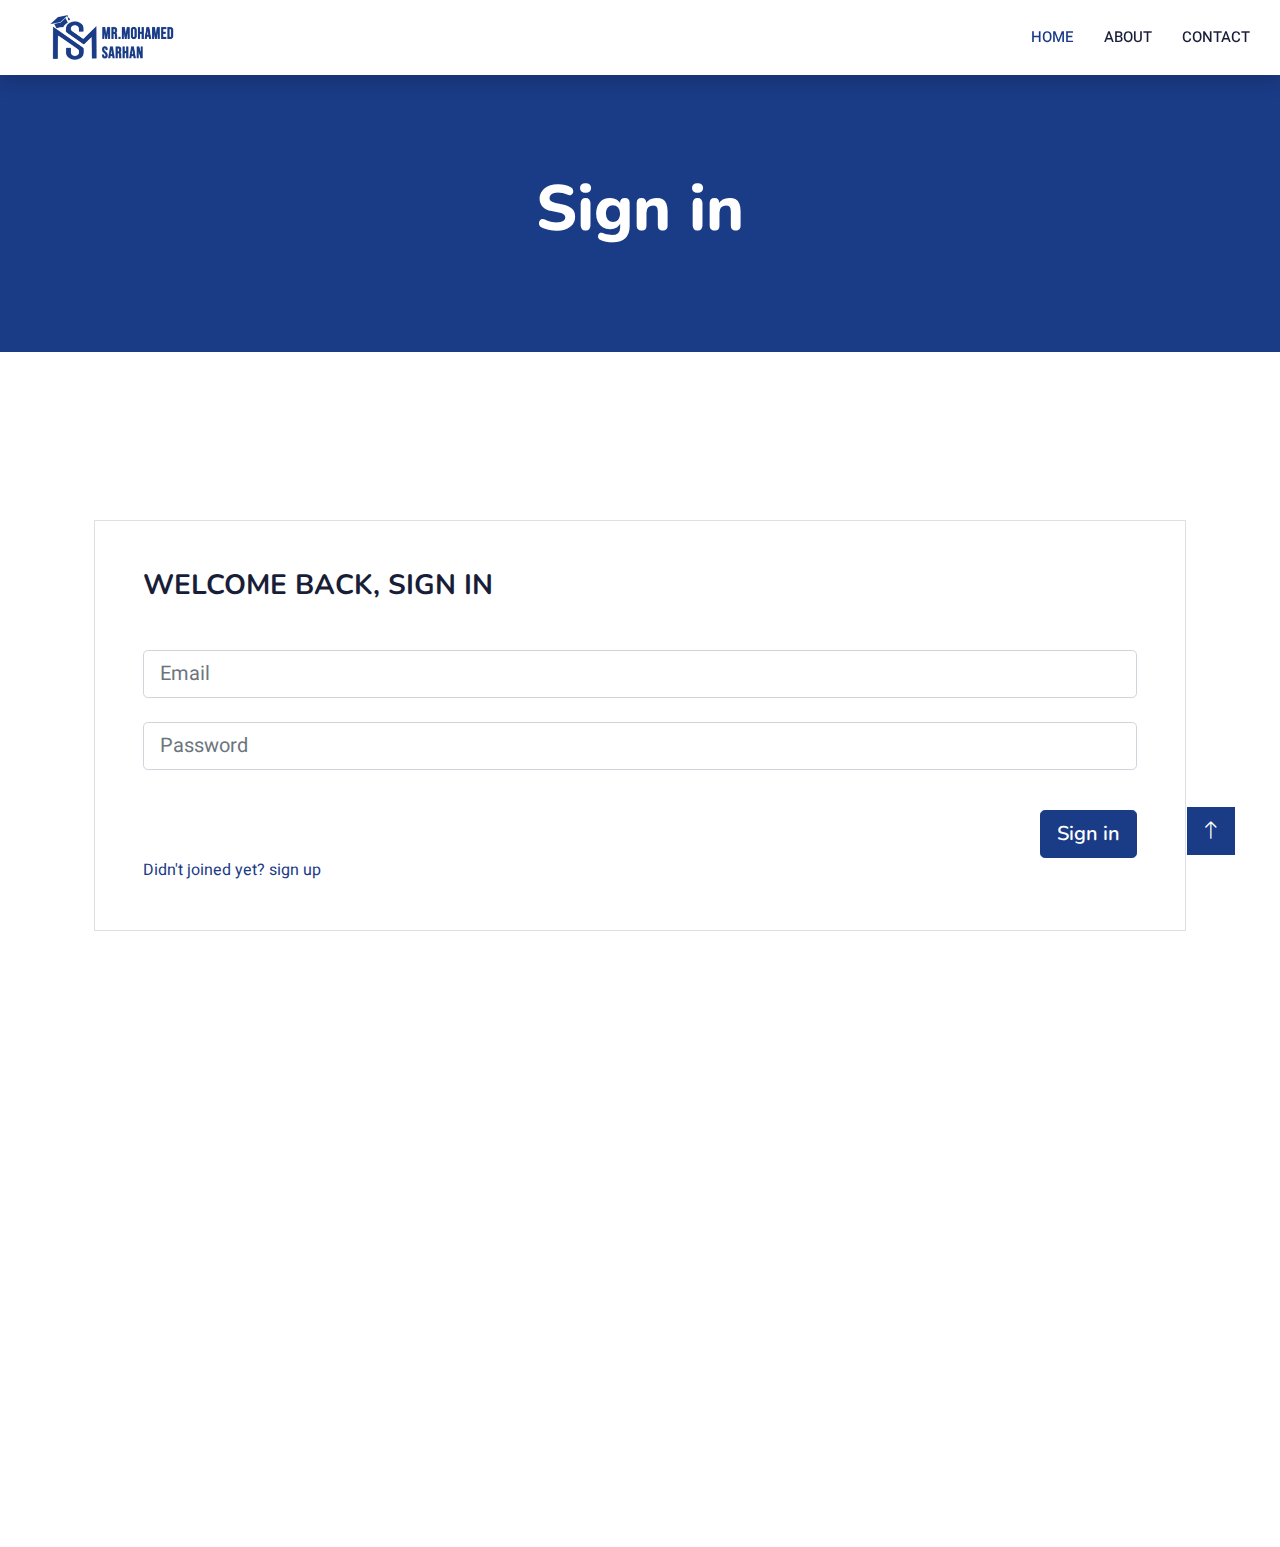
<file: signin.html>
<!DOCTYPE html>
<html lang="en">
  <head>
    <meta charset="utf-8" />
    <title>Sign in</title>
    <meta content="width=device-width, initial-scale=1.0" name="viewport" />
    <meta content="" name="keywords" />
    <meta content="" name="description" />

    <!-- Favicon -->
    <link href="img/favicon.ico" rel="icon" />

    <!-- Google Web Fonts -->
    <link rel="preconnect" href="https://fonts.googleapis.com" />
    <link rel="preconnect" href="https://fonts.gstatic.com" crossorigin />
    <link
      href="https://fonts.googleapis.com/css2?family=Heebo:wght@400;500;600&family=Nunito:wght@600;700;800&display=swap"
      rel="stylesheet"
    />

    <!-- Icon Font Stylesheet -->
    <link
      href="https://cdnjs.cloudflare.com/ajax/libs/font-awesome/5.10.0/css/all.min.css"
      rel="stylesheet"
    />
    <link
      href="https://cdn.jsdelivr.net/npm/bootstrap-icons@1.4.1/font/bootstrap-icons.css"
      rel="stylesheet"
    />

    <!-- Libraries Stylesheet -->
    <link href="lib/animate/animate.min.css" rel="stylesheet" />
    <link href="lib/owlcarousel/assets/owl.carousel.min.css" rel="stylesheet" />

    <!-- Customized Bootstrap Stylesheet -->
    <link href="css/bootstrap.min.css" rel="stylesheet" />

    <!-- Template Stylesheet -->
    <link href="css/style.css" rel="stylesheet" />
  </head>

  <body>
    <!-- Spinner Start -->
    <div
      id="spinner"
      class="show bg-white position-fixed translate-middle w-100 vh-100 top-50 start-50 d-flex align-items-center justify-content-center"
    >
      <div
        class="spinner-border text-primary"
        style="width: 3rem; height: 3rem"
        role="status"
      >
        <span class="sr-only">Loading...</span>
      </div>
    </div>
    <!-- Spinner End -->

    <!-- Navbar Start -->
    <nav
      class="navbar navbar-expand-lg bg-white navbar-light shadow sticky-top p-0"
    >
      <a
        href="index.html"
        class="navbar-brand d-flex align-items-center px-4 px-lg-5"
      >
        <img
          src="img/logo.png"
          alt="Mr.sarhan Logo"
          class="m-0"
          style="height: 50px"
        />
        <!-- <h2 class="m-0 text-primary">
          <i class="fa fa-book me-3"></i>eLEARNING
        </h2> -->
      </a>
      <button
        type="button"
        class="navbar-toggler me-4"
        data-bs-toggle="collapse"
        data-bs-target="#navbarCollapse"
      >
        <span class="navbar-toggler-icon"></span>
      </button>
      <div class="collapse navbar-collapse" id="navbarCollapse">
        <div class="navbar-nav ms-auto p-4 p-lg-0">
          <a href="index.html" class="nav-item nav-link active">Home</a>
          <a href="about.html" class="nav-item nav-link">About</a>
          <!-- <a href="courses.html" class="nav-item nav-link">Lessons</a> -->
          <!-- <div class="nav-item dropdown">
            <a
              href="#"
              class="nav-link dropdown-toggle"
              data-bs-toggle="dropdown"
              >Pages</a
            >
            <div class="dropdown-menu fade-down m-0">
              <a href="team.html" class="dropdown-item">Our Team</a>
              <a href="testimonial.html" class="dropdown-item">Testimonial</a>
              <a href="404.html" class="dropdown-item">404 Page</a>
            </div>
          </div> -->
          <a href="contact.html" class="nav-item nav-link">Contact</a>
        </div>
      </div>
    </nav>
    <!-- Navbar End -->

    <!-- Header Start -->
    <div class="container-fluid bg-primary py-5 mb-5 page-header">
      <div class="container py-5">
        <div class="row justify-content-center">
          <div class="col-lg-10 text-center">
            <h1 class="display-3 text-white animated slideInDown">Sign in</h1>
          </div>
        </div>
      </div>
    </div>
    <!-- Header End -->

    <!-- Service Start -->
    <div class="container-xxl py-5">
      <div class="container">
        <section class="h-100">
          <div class="container py-5 h-100">
            <div
              class="row d-flex justify-content-center align-items-center h-100"
            >
              <div class="col">
                <div class="card card-registration my-4">
                  <div class="row g-0">
                    <!-- <div class="col-xl-6 d-none d-xl-block">
                      <img
                        src="img/sign.jpg"
                        alt="Sample photo"
                        class="img-fluid"
                        style="
                          border-top-left-radius: 0.25rem;
                          border-bottom-left-radius: 0.25rem;
                        "
                      />
                    </div> -->
                    <div class="col-xl-12">
                      <div class="card-body p-md-5 text-black">
                        <h3 class="mb-5 text-uppercase">
                          Welcome back, Sign in
                        </h3>

                        <div class="row">
                          <div class="col-md-12 mb-4">
                            <div data-mdb-input-init class="form-outline">
                              <input
                                type="text"
                                placeholder="Email"
                                id="form3Example1n1"
                                class="form-control form-control-lg"
                              />
                            </div>
                          </div>
                          <div class="col-md-12 mb-4">
                            <div data-mdb-input-init class="form-outline">
                              <input
                                type="password"
                                placeholder="Password"
                                id="form3Example1n1"
                                class="form-control form-control-lg"
                              />
                            </div>
                          </div>
                        </div>

                        <div class="d-flex justify-content-end pt-3">
                          <button
                            type="button"
                            data-mdb-button-init
                            data-mdb-ripple-init
                            class="btn btn-primary btn-lg ms-2"
                          >
                            Sign in
                          </button>
                        </div>
                        <a href="signup.html">Didn't joined yet? sign up</a>
                      </div>
                    </div>
                  </div>
                </div>
              </div>
            </div>
          </div>
        </section>
      </div>
    </div>
    <!-- Service End -->

    <!-- About Start -->
    <!-- About End -->

    <!-- Team Start -->
    <!-- Team End -->

    <!-- Footer Start -->
    <div
      class="container-fluid bg-dark text-light footer pt-5 mt-5 wow fadeIn"
      data-wow-delay="0.1s"
    >
      <div class="container py-5">
        <div class="row g-5">
          <div class="col-lg-3 col-md-6">
            <h4 class="text-white mb-3">Quick Link</h4>
            <a class="btn btn-link" href="">About Us</a>
            <a class="btn btn-link" href="">Contact Us</a>
            <a class="btn btn-link" href="">FAQs & Help</a>
          </div>
          <div class="col-lg-3 col-md-6">
            <h4 class="text-white mb-3">Contact</h4>
            <p class="mb-2">
              <i class="fa fa-map-marker-alt me-3"></i>Cairo, Shubra El-Khema,
              15 May Street
            </p>
            <p class="mb-2">
              <i class="fa fa-phone-alt me-3"></i>+20 1008324096
            </p>
            <p class="mb-2">
              <i class="fa fa-envelope me-3"></i>info@mohamedsarhan.com
            </p>
            <div class="d-flex pt-2">
              <a
                class="btn btn-outline-light btn-social"
                href="https://www.facebook.com/profile.php?id=61554356980712"
                ><i class="fab fa-facebook-f"></i
              ></a>
              <a
                class="btn btn-outline-light btn-social"
                href="https://www.youtube.com/@mohamedsarhan8768"
                ><i class="fab fa-youtube"></i
              ></a>
            </div>
          </div>
          <!-- <div class="col-lg-3 col-md-6">
            <h4 class="text-white mb-3">Gallery</h4>
            <div class="row g-2 pt-2">
              <div class="col-4">
                <img
                  class="img-fluid bg-light p-1"
                  src="img/course-1.jpg"
                  alt=""
                />
              </div>
              <div class="col-4">
                <img
                  class="img-fluid bg-light p-1"
                  src="img/course-2.jpg"
                  alt=""
                />
              </div>
              <div class="col-4">
                <img
                  class="img-fluid bg-light p-1"
                  src="img/course-3.jpg"
                  alt=""
                />
              </div>
              <div class="col-4">
                <img
                  class="img-fluid bg-light p-1"
                  src="img/course-2.jpg"
                  alt=""
                />
              </div>
              <div class="col-4">
                <img
                  class="img-fluid bg-light p-1"
                  src="img/course-3.jpg"
                  alt=""
                />
              </div>
              <div class="col-4">
                <img
                  class="img-fluid bg-light p-1"
                  src="img/course-1.jpg"
                  alt=""
                />
              </div>
            </div>
          </div> -->
          <!-- <div class="col-lg-3 col-md-6">
            <h4 class="text-white mb-3">Newsletter</h4>
            <p>Dolor amet sit justo amet elitr clita ipsum elitr est.</p>
            <div class="position-relative mx-auto" style="max-width: 400px">
              <input
                class="form-control border-0 w-100 py-3 ps-4 pe-5"
                type="text"
                placeholder="Your email"
              />
              <button
                type="button"
                class="btn btn-primary py-2 position-absolute top-0 end-0 mt-2 me-2"
              >
                SignUp
              </button>
            </div>
          </div> -->
        </div>
      </div>
      <div class="container">
        <div class="copyright">
          <div class="row">
            <div class="col-md-6 text-center text-md-start mb-3 mb-md-0">
              &copy; <a class="border-bottom" href="#">MR.Mohamed Sarhan</a>,
              All Right Reserved.

              <!--/*** This template is free as long as you keep the footer author’s credit link/attribution link/backlink. If you'd like to use the template without the footer author’s credit link/attribution link/backlink, you can purchase the Credit Removal License from "https://htmlcodex.com/credit-removal". Thank you for your support. ***/-->
              Devolped By
              <a class="border-bottom" href="">Khalid Yossry</a><br /><br />
            </div>
            <div class="col-md-6 text-center text-md-end">
              <div class="footer-menu">
                <a href="">Home</a>
                <a href="">Cookies</a>
                <a href="">Help</a>
                <a href="">FQAs</a>
              </div>
            </div>
          </div>
        </div>
      </div>
    </div>
    <!-- Footer End -->

    <!-- Back to Top -->
    <a href="#" class="btn btn-lg btn-primary btn-lg-square back-to-top"
      ><i class="bi bi-arrow-up"></i
    ></a>

    <!-- JavaScript Libraries -->
    <script src="https://code.jquery.com/jquery-3.4.1.min.js"></script>
    <script src="https://cdn.jsdelivr.net/npm/bootstrap@5.0.0/dist/js/bootstrap.bundle.min.js"></script>
    <script src="lib/wow/wow.min.js"></script>
    <script src="lib/easing/easing.min.js"></script>
    <script src="lib/waypoints/waypoints.min.js"></script>
    <script src="lib/owlcarousel/owl.carousel.min.js"></script>

    <!-- Template Javascript -->
    <script src="js/main.js"></script>
  </body>
</html>
</file>
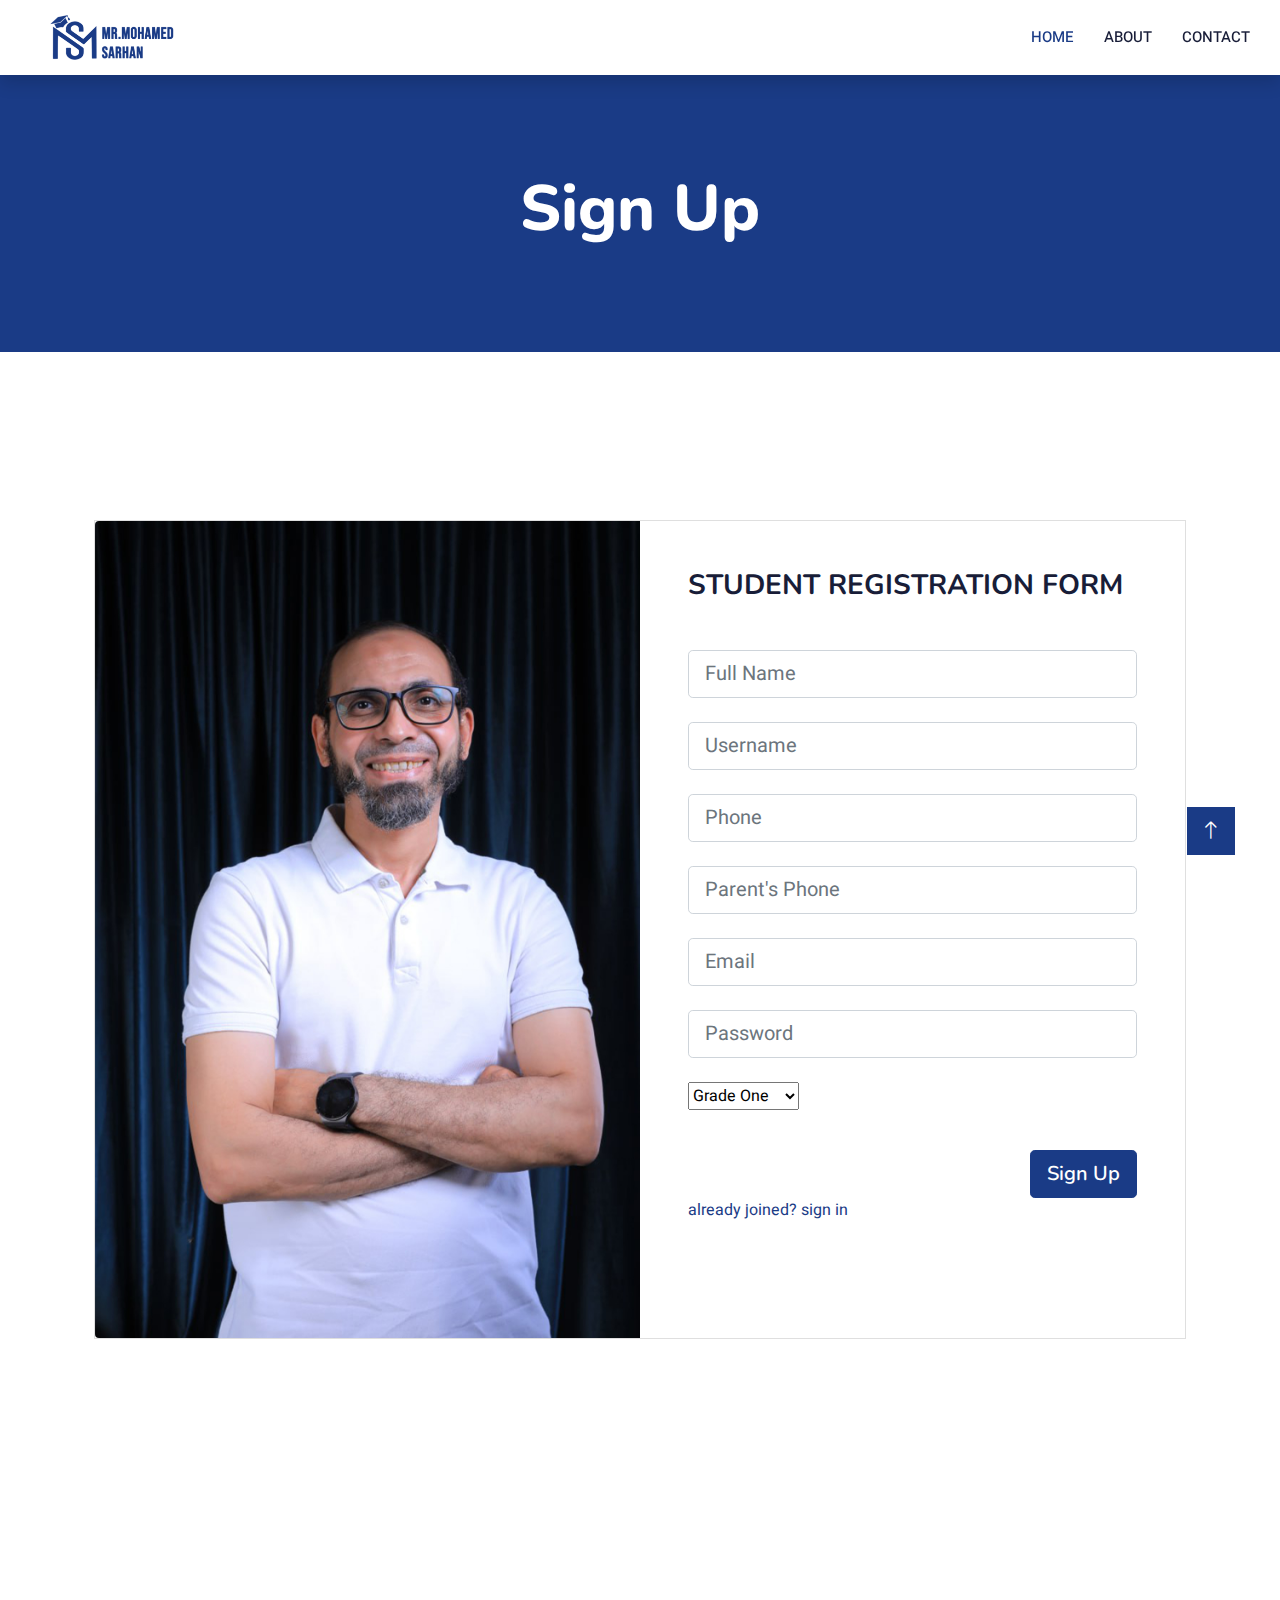
<file: signup.html>
<!DOCTYPE html>
<html lang="en">
  <head>
    <meta charset="utf-8" />
    <title>Sign Up</title>
    <meta content="width=device-width, initial-scale=1.0" name="viewport" />
    <meta content="" name="keywords" />
    <meta content="" name="description" />

    <!-- Favicon -->
    <link href="img/favicon.ico" rel="icon" />

    <!-- Google Web Fonts -->
    <link rel="preconnect" href="https://fonts.googleapis.com" />
    <link rel="preconnect" href="https://fonts.gstatic.com" crossorigin />
    <link
      href="https://fonts.googleapis.com/css2?family=Heebo:wght@400;500;600&family=Nunito:wght@600;700;800&display=swap"
      rel="stylesheet"
    />

    <!-- Icon Font Stylesheet -->
    <link
      href="https://cdnjs.cloudflare.com/ajax/libs/font-awesome/5.10.0/css/all.min.css"
      rel="stylesheet"
    />
    <link
      href="https://cdn.jsdelivr.net/npm/bootstrap-icons@1.4.1/font/bootstrap-icons.css"
      rel="stylesheet"
    />

    <!-- Libraries Stylesheet -->
    <link href="lib/animate/animate.min.css" rel="stylesheet" />
    <link href="lib/owlcarousel/assets/owl.carousel.min.css" rel="stylesheet" />

    <!-- Customized Bootstrap Stylesheet -->
    <link href="css/bootstrap.min.css" rel="stylesheet" />

    <!-- Template Stylesheet -->
    <link href="css/style.css" rel="stylesheet" />
  </head>

  <body>
    <!-- Spinner Start -->
    <div
      id="spinner"
      class="show bg-white position-fixed translate-middle w-100 vh-100 top-50 start-50 d-flex align-items-center justify-content-center"
    >
      <div
        class="spinner-border text-primary"
        style="width: 3rem; height: 3rem"
        role="status"
      >
        <span class="sr-only">Loading...</span>
      </div>
    </div>
    <!-- Spinner End -->

    <!-- Navbar Start -->
    <nav
      class="navbar navbar-expand-lg bg-white navbar-light shadow sticky-top p-0"
    >
      <a
        href="index.html"
        class="navbar-brand d-flex align-items-center px-4 px-lg-5"
      >
        <img
          src="img/logo.png"
          alt="Mr.sarhan Logo"
          class="m-0"
          style="height: 50px"
        />
        <!-- <h2 class="m-0 text-primary">
          <i class="fa fa-book me-3"></i>eLEARNING
        </h2> -->
      </a>
      <button
        type="button"
        class="navbar-toggler me-4"
        data-bs-toggle="collapse"
        data-bs-target="#navbarCollapse"
      >
        <span class="navbar-toggler-icon"></span>
      </button>
      <div class="collapse navbar-collapse" id="navbarCollapse">
        <div class="navbar-nav ms-auto p-4 p-lg-0">
          <a href="index.html" class="nav-item nav-link active">Home</a>
          <a href="about.html" class="nav-item nav-link">About</a>
          <!-- <a href="courses.html" class="nav-item nav-link">Lessons</a> -->
          <!-- <div class="nav-item dropdown">
            <a
              href="#"
              class="nav-link dropdown-toggle"
              data-bs-toggle="dropdown"
              >Pages</a
            >
            <div class="dropdown-menu fade-down m-0">
              <a href="team.html" class="dropdown-item">Our Team</a>
              <a href="testimonial.html" class="dropdown-item">Testimonial</a>
              <a href="404.html" class="dropdown-item">404 Page</a>
            </div>
          </div> -->
          <a href="contact.html" class="nav-item nav-link">Contact</a>
        </div>
      </div>
    </nav>
    <!-- Navbar End -->

    <!-- Header Start -->
    <div class="container-fluid bg-primary py-5 mb-5 page-header">
      <div class="container py-5">
        <div class="row justify-content-center">
          <div class="col-lg-10 text-center">
            <h1 class="display-3 text-white animated slideInDown">Sign Up</h1>
          </div>
        </div>
      </div>
    </div>
    <!-- Header End -->

    <!-- Service Start -->
    <div class="container-xxl py-5">
      <div class="container">
        <section class="h-100">
          <div class="container py-5 h-50">
            <div
              class="row d-flex justify-content-center align-items-center h-100"
            >
              <div class="col">
                <div class="card card-registration my-4">
                  <div class="row g-0">
                    <div class="col-xl-6 d-none d-xl-block">
                      <img
                        src="img/sign.jpg"
                        alt="Sample photo"
                        class="img-fluid"
                        style="
                          border-top-left-radius: 0.25rem;
                          border-bottom-left-radius: 0.25rem;
                        "
                      />
                    </div>
                    <div class="col-xl-6">
                      <div class="card-body p-md-5 text-black">
                        <h3 class="mb-5 text-uppercase">
                          Student registration form
                        </h3>

                        <div class="row">
                          <div class="col-md-12 mb-4">
                            <div data-mdb-input-init class="form-outline">
                              <input
                                type="text"
                                placeholder="Full Name"
                                id="form3Example1m"
                                class="form-control form-control-lg"
                              />
                              <!-- <label class="form-label" for="form3Example1m"
                                >Full name</label
                              > -->
                            </div>
                          </div>
                          <div class="col-md-12 mb-4">
                            <div data-mdb-input-init class="form-outline">
                              <input
                                type="text"
                                placeholder="Username"
                                id="form3Example1n"
                                class="form-control form-control-lg"
                              />
                              <!-- <label class="form-label" for="form3Example1n"
                                >Last name</label -->
                              <!-- > -->
                            </div>
                          </div>
                        </div>

                        <div class="row">
                          <div class="col-md-12 mb-4">
                            <div data-mdb-input-init class="form-outline">
                              <input
                                type="number"
                                placeholder="Phone"
                                id="form3Example1m1"
                                class="form-control form-control-lg"
                              />
                              <!-- <label class="form-label" for="form3Example1m1"
                                >Phone</label -->
                              <!-- > -->
                            </div>
                          </div>
                          <div class="col-md-12 mb-4">
                            <div data-mdb-input-init class="form-outline">
                              <input
                                type="text"
                                placeholder="Parent's Phone"
                                id="form3Example1n1"
                                class="form-control form-control-lg"
                              />
                              <!-- <label class="form-label" for="form3Example1n1"
                                >Father's name</label
                              > -->
                            </div>
                          </div>
                          <div class="col-md-12 mb-4">
                            <div data-mdb-input-init class="form-outline">
                              <input
                                type="text"
                                placeholder="Email"
                                id="form3Example1n1"
                                class="form-control form-control-lg"
                              />
                              <!-- <label class="form-label" for="form3Example1n1"
                                >Father's name</label
                              > -->
                            </div>
                          </div>
                          <div class="col-md-12 mb-4">
                            <div data-mdb-input-init class="form-outline">
                              <input
                                type="password"
                                placeholder="Password"
                                id="form3Example1n1"
                                class="form-control form-control-lg"
                              />
                              <!-- <label class="form-label" for="form3Example1n1"
                                >Father's name</label
                              > -->
                            </div>
                          </div>
                        </div>

                        <!-- <div data-mdb-input-init class="form-outline mb-4">
                          <input
                            type="text"
                            id="form3Example8"
                            class="form-control form-control-lg"
                          />
                          <label class="form-label" for="form3Example8"
                            >Address</label
                          >
                        </div> -->

                        <!-- <div
                          class="d-md-flex justify-content-start align-items-center mb-4 py-2"
                        > -->
                        <!-- <h6 class="mb-0 me-4">Gender:</h6>

                          <div class="form-check form-check-inline mb-0 me-4">
                            <input
                              class="form-check-input"
                              type="radio"
                              name="inlineRadioOptions"
                              id="femaleGender"
                              value="option1"
                            />
                            <label class="form-check-label" for="femaleGender"
                              >Female</label
                            >
                          </div>

                          <div class="form-check form-check-inline mb-0 me-4">
                            <input
                              class="form-check-input"
                              type="radio"
                              name="inlineRadioOptions"
                              id="maleGender"
                              value="option2"
                            />
                            <label class="form-check-label" for="maleGender"
                              >Male</label
                            >
                          </div> -->

                        <!-- <div class="form-check form-check-inline mb-0">
                            <input
                              class="form-check-input"
                              type="radio"
                              name="inlineRadioOptions"
                              id="otherGender"
                              value="option3"
                            />
                            <label class="form-check-label" for="otherGender"
                              >Other</label
                            >
                          </div> -->
                        <!-- </div> -->

                        <div class="row">
                          <div class="col-md-12 mb-4">
                            <select data-mdb-select-init>
                              <option value="2">Grade One</option>
                              <option value="3">Grade Two</option>
                              <option value="4">Grade Three</option>
                            </select>
                          </div>
                        </div>

                        <!-- <div data-mdb-input-init class="form-outline mb-4">
                          <input
                            type="text"
                            id="form3Example9"
                            class="form-control form-control-lg"
                          />
                          <label class="form-label" for="form3Example9"
                            >DOB</label
                          >
                        </div>

                        <div data-mdb-input-init class="form-outline mb-4">
                          <input
                            type="text"
                            id="form3Example90"
                            class="form-control form-control-lg"
                          />
                          <label class="form-label" for="form3Example90"
                            >Pincode</label
                          >
                        </div>

                        <div data-mdb-input-init class="form-outline mb-4">
                          <input
                            type="text"
                            id="form3Example99"
                            class="form-control form-control-lg"
                          />
                          <label class="form-label" for="form3Example99"
                            >Course</label
                          >
                        </div>

                        <div data-mdb-input-init class="form-outline mb-4">
                          <input
                            type="text"
                            id="form3Example97"
                            class="form-control form-control-lg"
                          />
                          <label class="form-label" for="form3Example97"
                            >Email ID</label
                          >
                        </div> -->

                        <div class="d-flex justify-content-end pt-3">
                          <button
                            type="button"
                            data-mdb-button-init
                            data-mdb-ripple-init
                            class="btn btn-primary btn-lg ms-2"
                          >
                            Sign Up
                          </button>
                        </div>
                        <a href="signin.html">already joined? sign in</a>
                      </div>
                    </div>
                  </div>
                </div>
              </div>
            </div>
          </div>
        </section>
      </div>
    </div>
    <!-- Service End -->

    <!-- About Start -->
    <!-- About End -->

    <!-- Team Start -->
    <!-- Team End -->

    <!-- Footer Start -->
    <div
      class="container-fluid bg-dark text-light footer pt-5 mt-5 wow fadeIn"
      data-wow-delay="0.1s"
    >
      <div class="container py-5">
        <div class="row g-5">
          <div class="col-lg-3 col-md-6">
            <h4 class="text-white mb-3">Quick Link</h4>
            <a class="btn btn-link" href="">About Us</a>
            <a class="btn btn-link" href="">Contact Us</a>
            <a class="btn btn-link" href="">FAQs & Help</a>
          </div>
          <div class="col-lg-3 col-md-6">
            <h4 class="text-white mb-3">Contact</h4>
            <p class="mb-2">
              <i class="fa fa-map-marker-alt me-3"></i>Cairo, Shubra El-Khema,
              15 May Street
            </p>
            <p class="mb-2">
              <i class="fa fa-phone-alt me-3"></i>+20 1008324096
            </p>
            <p class="mb-2">
              <i class="fa fa-envelope me-3"></i>info@mohamedsarhan.com
            </p>
            <div class="d-flex pt-2">
              <a
                class="btn btn-outline-light btn-social"
                href="https://www.facebook.com/profile.php?id=61554356980712"
                ><i class="fab fa-facebook-f"></i
              ></a>
              <a
                class="btn btn-outline-light btn-social"
                href="https://www.youtube.com/@mohamedsarhan8768"
                ><i class="fab fa-youtube"></i
              ></a>
            </div>
          </div>
          <!-- <div class="col-lg-3 col-md-6">
            <h4 class="text-white mb-3">Gallery</h4>
            <div class="row g-2 pt-2">
              <div class="col-4">
                <img
                  class="img-fluid bg-light p-1"
                  src="img/course-1.jpg"
                  alt=""
                />
              </div>
              <div class="col-4">
                <img
                  class="img-fluid bg-light p-1"
                  src="img/course-2.jpg"
                  alt=""
                />
              </div>
              <div class="col-4">
                <img
                  class="img-fluid bg-light p-1"
                  src="img/course-3.jpg"
                  alt=""
                />
              </div>
              <div class="col-4">
                <img
                  class="img-fluid bg-light p-1"
                  src="img/course-2.jpg"
                  alt=""
                />
              </div>
              <div class="col-4">
                <img
                  class="img-fluid bg-light p-1"
                  src="img/course-3.jpg"
                  alt=""
                />
              </div>
              <div class="col-4">
                <img
                  class="img-fluid bg-light p-1"
                  src="img/course-1.jpg"
                  alt=""
                />
              </div>
            </div>
          </div> -->
          <!-- <div class="col-lg-3 col-md-6">
            <h4 class="text-white mb-3">Newsletter</h4>
            <p>Dolor amet sit justo amet elitr clita ipsum elitr est.</p>
            <div class="position-relative mx-auto" style="max-width: 400px">
              <input
                class="form-control border-0 w-100 py-3 ps-4 pe-5"
                type="text"
                placeholder="Your email"
              />
              <button
                type="button"
                class="btn btn-primary py-2 position-absolute top-0 end-0 mt-2 me-2"
              >
                SignUp
              </button>
            </div>
          </div> -->
        </div>
      </div>
      <div class="container">
        <div class="copyright">
          <div class="row">
            <div class="col-md-6 text-center text-md-start mb-3 mb-md-0">
              &copy; <a class="border-bottom" href="#">MR.Mohamed Sarhan</a>,
              All Right Reserved.

              <!--/*** This template is free as long as you keep the footer author’s credit link/attribution link/backlink. If you'd like to use the template without the footer author’s credit link/attribution link/backlink, you can purchase the Credit Removal License from "https://htmlcodex.com/credit-removal". Thank you for your support. ***/-->
              Devolped By
              <a class="border-bottom" href="">Khalid Yossry</a><br /><br />
            </div>
            <div class="col-md-6 text-center text-md-end">
              <div class="footer-menu">
                <a href="">Home</a>
                <a href="">Cookies</a>
                <a href="">Help</a>
                <a href="">FQAs</a>
              </div>
            </div>
          </div>
        </div>
      </div>
    </div>
    <!-- Footer End -->

    <!-- Back to Top -->
    <a href="#" class="btn btn-lg btn-primary btn-lg-square back-to-top"
      ><i class="bi bi-arrow-up"></i
    ></a>

    <!-- JavaScript Libraries -->
    <script src="https://code.jquery.com/jquery-3.4.1.min.js"></script>
    <script src="https://cdn.jsdelivr.net/npm/bootstrap@5.0.0/dist/js/bootstrap.bundle.min.js"></script>
    <script src="lib/wow/wow.min.js"></script>
    <script src="lib/easing/easing.min.js"></script>
    <script src="lib/waypoints/waypoints.min.js"></script>
    <script src="lib/owlcarousel/owl.carousel.min.js"></script>

    <!-- Template Javascript -->
    <script src="js/main.js"></script>
  </body>
</html>
</file>
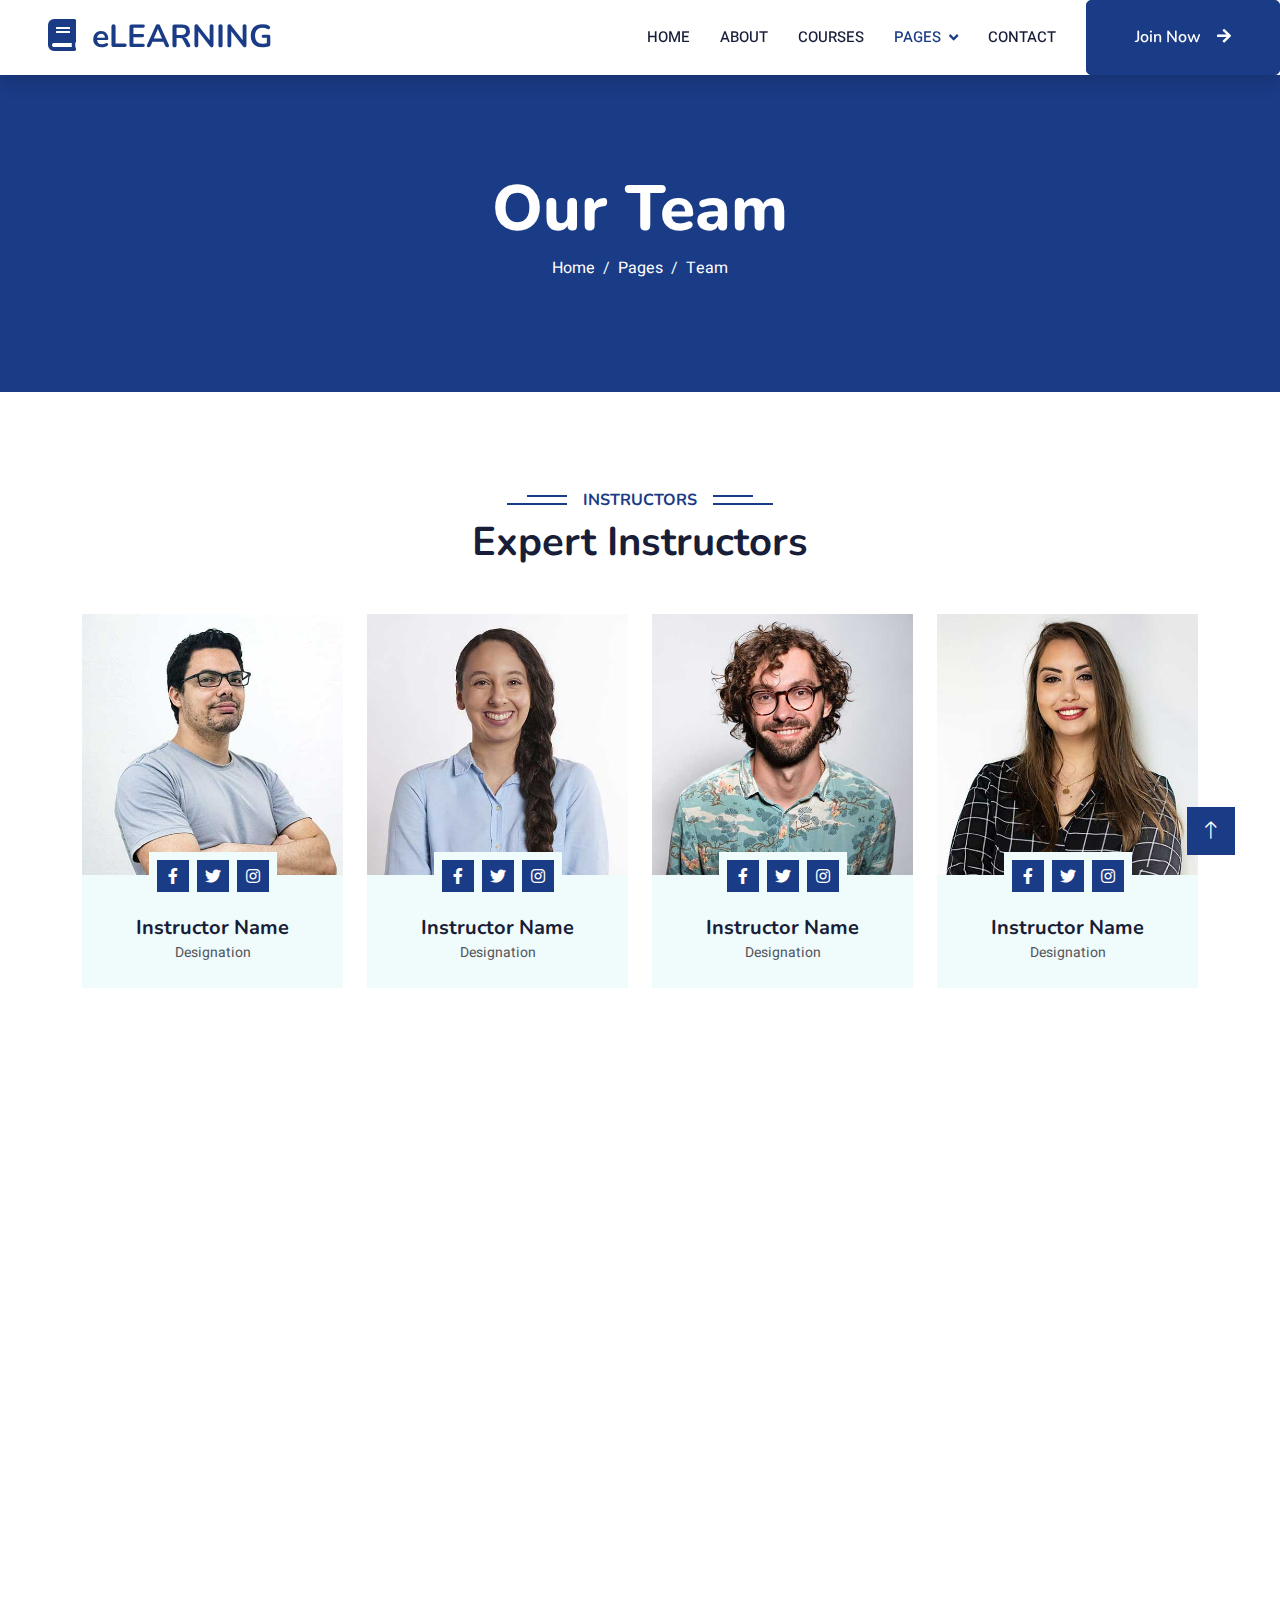
<file: team.html>
<!DOCTYPE html>
<html lang="en">

<head>
    <meta charset="utf-8">
    <title>eLEARNING - eLearning HTML Template</title>
    <meta content="width=device-width, initial-scale=1.0" name="viewport">
    <meta content="" name="keywords">
    <meta content="" name="description">

    <!-- Favicon -->
    <link href="img/favicon.ico" rel="icon">

    <!-- Google Web Fonts -->
    <link rel="preconnect" href="https://fonts.googleapis.com">
    <link rel="preconnect" href="https://fonts.gstatic.com" crossorigin>
    <link href="https://fonts.googleapis.com/css2?family=Heebo:wght@400;500;600&family=Nunito:wght@600;700;800&display=swap" rel="stylesheet">

    <!-- Icon Font Stylesheet -->
    <link href="https://cdnjs.cloudflare.com/ajax/libs/font-awesome/5.10.0/css/all.min.css" rel="stylesheet">
    <link href="https://cdn.jsdelivr.net/npm/bootstrap-icons@1.4.1/font/bootstrap-icons.css" rel="stylesheet">

    <!-- Libraries Stylesheet -->
    <link href="lib/animate/animate.min.css" rel="stylesheet">
    <link href="lib/owlcarousel/assets/owl.carousel.min.css" rel="stylesheet">

    <!-- Customized Bootstrap Stylesheet -->
    <link href="css/bootstrap.min.css" rel="stylesheet">

    <!-- Template Stylesheet -->
    <link href="css/style.css" rel="stylesheet">
</head>

<body>
    <!-- Spinner Start -->
    <div id="spinner" class="show bg-white position-fixed translate-middle w-100 vh-100 top-50 start-50 d-flex align-items-center justify-content-center">
        <div class="spinner-border text-primary" style="width: 3rem; height: 3rem;" role="status">
            <span class="sr-only">Loading...</span>
        </div>
    </div>
    <!-- Spinner End -->


    <!-- Navbar Start -->
    <nav class="navbar navbar-expand-lg bg-white navbar-light shadow sticky-top p-0">
        <a href="index.html" class="navbar-brand d-flex align-items-center px-4 px-lg-5">
            <h2 class="m-0 text-primary"><i class="fa fa-book me-3"></i>eLEARNING</h2>
        </a>
        <button type="button" class="navbar-toggler me-4" data-bs-toggle="collapse" data-bs-target="#navbarCollapse">
            <span class="navbar-toggler-icon"></span>
        </button>
        <div class="collapse navbar-collapse" id="navbarCollapse">
            <div class="navbar-nav ms-auto p-4 p-lg-0">
                <a href="index.html" class="nav-item nav-link">Home</a>
                <a href="about.html" class="nav-item nav-link">About</a>
                <a href="courses.html" class="nav-item nav-link">Courses</a>
                <div class="nav-item dropdown">
                    <a href="#" class="nav-link dropdown-toggle active" data-bs-toggle="dropdown">Pages</a>
                    <div class="dropdown-menu fade-down m-0">
                        <a href="team.html" class="dropdown-item active">Our Team</a>
                        <a href="testimonial.html" class="dropdown-item">Testimonial</a>
                        <a href="404.html" class="dropdown-item">404 Page</a>
                    </div>
                </div>
                <a href="contact.html" class="nav-item nav-link">Contact</a>
            </div>
            <a href="" class="btn btn-primary py-4 px-lg-5 d-none d-lg-block">Join Now<i class="fa fa-arrow-right ms-3"></i></a>
        </div>
    </nav>
    <!-- Navbar End -->


    <!-- Header Start -->
    <div class="container-fluid bg-primary py-5 mb-5 page-header">
        <div class="container py-5">
            <div class="row justify-content-center">
                <div class="col-lg-10 text-center">
                    <h1 class="display-3 text-white animated slideInDown">Our Team</h1>
                    <nav aria-label="breadcrumb">
                        <ol class="breadcrumb justify-content-center">
                            <li class="breadcrumb-item"><a class="text-white" href="#">Home</a></li>
                            <li class="breadcrumb-item"><a class="text-white" href="#">Pages</a></li>
                            <li class="breadcrumb-item text-white active" aria-current="page">Team</li>
                        </ol>
                    </nav>
                </div>
            </div>
        </div>
    </div>
    <!-- Header End -->


    <!-- Team Start -->
    <div class="container-xxl py-5">
        <div class="container">
            <div class="text-center wow fadeInUp" data-wow-delay="0.1s">
                <h6 class="section-title bg-white text-center text-primary px-3">Instructors</h6>
                <h1 class="mb-5">Expert Instructors</h1>
            </div>
            <div class="row g-4">
                <div class="col-lg-3 col-md-6 wow fadeInUp" data-wow-delay="0.1s">
                    <div class="team-item bg-light">
                        <div class="overflow-hidden">
                            <img class="img-fluid" src="img/team-1.jpg" alt="">
                        </div>
                        <div class="position-relative d-flex justify-content-center" style="margin-top: -23px;">
                            <div class="bg-light d-flex justify-content-center pt-2 px-1">
                                <a class="btn btn-sm-square btn-primary mx-1" href=""><i class="fab fa-facebook-f"></i></a>
                                <a class="btn btn-sm-square btn-primary mx-1" href=""><i class="fab fa-twitter"></i></a>
                                <a class="btn btn-sm-square btn-primary mx-1" href=""><i class="fab fa-instagram"></i></a>
                            </div>
                        </div>
                        <div class="text-center p-4">
                            <h5 class="mb-0">Instructor Name</h5>
                            <small>Designation</small>
                        </div>
                    </div>
                </div>
                <div class="col-lg-3 col-md-6 wow fadeInUp" data-wow-delay="0.3s">
                    <div class="team-item bg-light">
                        <div class="overflow-hidden">
                            <img class="img-fluid" src="img/team-2.jpg" alt="">
                        </div>
                        <div class="position-relative d-flex justify-content-center" style="margin-top: -23px;">
                            <div class="bg-light d-flex justify-content-center pt-2 px-1">
                                <a class="btn btn-sm-square btn-primary mx-1" href=""><i class="fab fa-facebook-f"></i></a>
                                <a class="btn btn-sm-square btn-primary mx-1" href=""><i class="fab fa-twitter"></i></a>
                                <a class="btn btn-sm-square btn-primary mx-1" href=""><i class="fab fa-instagram"></i></a>
                            </div>
                        </div>
                        <div class="text-center p-4">
                            <h5 class="mb-0">Instructor Name</h5>
                            <small>Designation</small>
                        </div>
                    </div>
                </div>
                <div class="col-lg-3 col-md-6 wow fadeInUp" data-wow-delay="0.5s">
                    <div class="team-item bg-light">
                        <div class="overflow-hidden">
                            <img class="img-fluid" src="img/team-3.jpg" alt="">
                        </div>
                        <div class="position-relative d-flex justify-content-center" style="margin-top: -23px;">
                            <div class="bg-light d-flex justify-content-center pt-2 px-1">
                                <a class="btn btn-sm-square btn-primary mx-1" href=""><i class="fab fa-facebook-f"></i></a>
                                <a class="btn btn-sm-square btn-primary mx-1" href=""><i class="fab fa-twitter"></i></a>
                                <a class="btn btn-sm-square btn-primary mx-1" href=""><i class="fab fa-instagram"></i></a>
                            </div>
                        </div>
                        <div class="text-center p-4">
                            <h5 class="mb-0">Instructor Name</h5>
                            <small>Designation</small>
                        </div>
                    </div>
                </div>
                <div class="col-lg-3 col-md-6 wow fadeInUp" data-wow-delay="0.7s">
                    <div class="team-item bg-light">
                        <div class="overflow-hidden">
                            <img class="img-fluid" src="img/team-4.jpg" alt="">
                        </div>
                        <div class="position-relative d-flex justify-content-center" style="margin-top: -23px;">
                            <div class="bg-light d-flex justify-content-center pt-2 px-1">
                                <a class="btn btn-sm-square btn-primary mx-1" href=""><i class="fab fa-facebook-f"></i></a>
                                <a class="btn btn-sm-square btn-primary mx-1" href=""><i class="fab fa-twitter"></i></a>
                                <a class="btn btn-sm-square btn-primary mx-1" href=""><i class="fab fa-instagram"></i></a>
                            </div>
                        </div>
                        <div class="text-center p-4">
                            <h5 class="mb-0">Instructor Name</h5>
                            <small>Designation</small>
                        </div>
                    </div>
                </div>
                <div class="col-lg-3 col-md-6 wow fadeInUp" data-wow-delay="0.1s">
                    <div class="team-item bg-light">
                        <div class="overflow-hidden">
                            <img class="img-fluid" src="img/team-2.jpg" alt="">
                        </div>
                        <div class="position-relative d-flex justify-content-center" style="margin-top: -23px;">
                            <div class="bg-light d-flex justify-content-center pt-2 px-1">
                                <a class="btn btn-sm-square btn-primary mx-1" href=""><i class="fab fa-facebook-f"></i></a>
                                <a class="btn btn-sm-square btn-primary mx-1" href=""><i class="fab fa-twitter"></i></a>
                                <a class="btn btn-sm-square btn-primary mx-1" href=""><i class="fab fa-instagram"></i></a>
                            </div>
                        </div>
                        <div class="text-center p-4">
                            <h5 class="mb-0">Instructor Name</h5>
                            <small>Designation</small>
                        </div>
                    </div>
                </div>
                <div class="col-lg-3 col-md-6 wow fadeInUp" data-wow-delay="0.3s">
                    <div class="team-item bg-light">
                        <div class="overflow-hidden">
                            <img class="img-fluid" src="img/team-3.jpg" alt="">
                        </div>
                        <div class="position-relative d-flex justify-content-center" style="margin-top: -23px;">
                            <div class="bg-light d-flex justify-content-center pt-2 px-1">
                                <a class="btn btn-sm-square btn-primary mx-1" href=""><i class="fab fa-facebook-f"></i></a>
                                <a class="btn btn-sm-square btn-primary mx-1" href=""><i class="fab fa-twitter"></i></a>
                                <a class="btn btn-sm-square btn-primary mx-1" href=""><i class="fab fa-instagram"></i></a>
                            </div>
                        </div>
                        <div class="text-center p-4">
                            <h5 class="mb-0">Instructor Name</h5>
                            <small>Designation</small>
                        </div>
                    </div>
                </div>
                <div class="col-lg-3 col-md-6 wow fadeInUp" data-wow-delay="0.5s">
                    <div class="team-item bg-light">
                        <div class="overflow-hidden">
                            <img class="img-fluid" src="img/team-4.jpg" alt="">
                        </div>
                        <div class="position-relative d-flex justify-content-center" style="margin-top: -23px;">
                            <div class="bg-light d-flex justify-content-center pt-2 px-1">
                                <a class="btn btn-sm-square btn-primary mx-1" href=""><i class="fab fa-facebook-f"></i></a>
                                <a class="btn btn-sm-square btn-primary mx-1" href=""><i class="fab fa-twitter"></i></a>
                                <a class="btn btn-sm-square btn-primary mx-1" href=""><i class="fab fa-instagram"></i></a>
                            </div>
                        </div>
                        <div class="text-center p-4">
                            <h5 class="mb-0">Instructor Name</h5>
                            <small>Designation</small>
                        </div>
                    </div>
                </div>
                <div class="col-lg-3 col-md-6 wow fadeInUp" data-wow-delay="0.7s">
                    <div class="team-item bg-light">
                        <div class="overflow-hidden">
                            <img class="img-fluid" src="img/team-1.jpg" alt="">
                        </div>
                        <div class="position-relative d-flex justify-content-center" style="margin-top: -23px;">
                            <div class="bg-light d-flex justify-content-center pt-2 px-1">
                                <a class="btn btn-sm-square btn-primary mx-1" href=""><i class="fab fa-facebook-f"></i></a>
                                <a class="btn btn-sm-square btn-primary mx-1" href=""><i class="fab fa-twitter"></i></a>
                                <a class="btn btn-sm-square btn-primary mx-1" href=""><i class="fab fa-instagram"></i></a>
                            </div>
                        </div>
                        <div class="text-center p-4">
                            <h5 class="mb-0">Instructor Name</h5>
                            <small>Designation</small>
                        </div>
                    </div>
                </div>
            </div>
        </div>
    </div>
    <!-- Team End -->
        

    <!-- Footer Start -->
    <div class="container-fluid bg-dark text-light footer pt-5 mt-5 wow fadeIn" data-wow-delay="0.1s">
        <div class="container py-5">
            <div class="row g-5">
                <div class="col-lg-3 col-md-6">
                    <h4 class="text-white mb-3">Quick Link</h4>
                    <a class="btn btn-link" href="">About Us</a>
                    <a class="btn btn-link" href="">Contact Us</a>
                    <a class="btn btn-link" href="">Privacy Policy</a>
                    <a class="btn btn-link" href="">Terms & Condition</a>
                    <a class="btn btn-link" href="">FAQs & Help</a>
                </div>
                <div class="col-lg-3 col-md-6">
                    <h4 class="text-white mb-3">Contact</h4>
                    <p class="mb-2"><i class="fa fa-map-marker-alt me-3"></i>123 Street, New York, USA</p>
                    <p class="mb-2"><i class="fa fa-phone-alt me-3"></i>+012 345 67890</p>
                    <p class="mb-2"><i class="fa fa-envelope me-3"></i>info@example.com</p>
                    <div class="d-flex pt-2">
                        <a class="btn btn-outline-light btn-social" href=""><i class="fab fa-twitter"></i></a>
                        <a class="btn btn-outline-light btn-social" href=""><i class="fab fa-facebook-f"></i></a>
                        <a class="btn btn-outline-light btn-social" href=""><i class="fab fa-youtube"></i></a>
                        <a class="btn btn-outline-light btn-social" href=""><i class="fab fa-linkedin-in"></i></a>
                    </div>
                </div>
                <div class="col-lg-3 col-md-6">
                    <h4 class="text-white mb-3">Gallery</h4>
                    <div class="row g-2 pt-2">
                        <div class="col-4">
                            <img class="img-fluid bg-light p-1" src="img/course-1.jpg" alt="">
                        </div>
                        <div class="col-4">
                            <img class="img-fluid bg-light p-1" src="img/course-2.jpg" alt="">
                        </div>
                        <div class="col-4">
                            <img class="img-fluid bg-light p-1" src="img/course-3.jpg" alt="">
                        </div>
                        <div class="col-4">
                            <img class="img-fluid bg-light p-1" src="img/course-2.jpg" alt="">
                        </div>
                        <div class="col-4">
                            <img class="img-fluid bg-light p-1" src="img/course-3.jpg" alt="">
                        </div>
                        <div class="col-4">
                            <img class="img-fluid bg-light p-1" src="img/course-1.jpg" alt="">
                        </div>
                    </div>
                </div>
                <div class="col-lg-3 col-md-6">
                    <h4 class="text-white mb-3">Newsletter</h4>
                    <p>Dolor amet sit justo amet elitr clita ipsum elitr est.</p>
                    <div class="position-relative mx-auto" style="max-width: 400px;">
                        <input class="form-control border-0 w-100 py-3 ps-4 pe-5" type="text" placeholder="Your email">
                        <button type="button" class="btn btn-primary py-2 position-absolute top-0 end-0 mt-2 me-2">SignUp</button>
                    </div>
                </div>
            </div>
        </div>
        <div class="container">
            <div class="copyright">
                <div class="row">
                    <div class="col-md-6 text-center text-md-start mb-3 mb-md-0">
                        &copy; <a class="border-bottom" href="#">Your Site Name</a>, All Right Reserved.

                        <!--/*** This template is free as long as you keep the footer author’s credit link/attribution link/backlink. If you'd like to use the template without the footer author’s credit link/attribution link/backlink, you can purchase the Credit Removal License from "https://htmlcodex.com/credit-removal". Thank you for your support. ***/-->
                        Designed By <a class="border-bottom" href="https://htmlcodex.com">HTML Codex</a><br><br>
                        Distributed By <a class="border-bottom" href="https://themewagon.com">ThemeWagon</a>
                    </div>
                    <div class="col-md-6 text-center text-md-end">
                        <div class="footer-menu">
                            <a href="">Home</a>
                            <a href="">Cookies</a>
                            <a href="">Help</a>
                            <a href="">FQAs</a>
                        </div>
                    </div>
                </div>
            </div>
        </div>
    </div>
    <!-- Footer End -->


    <!-- Back to Top -->
    <a href="#" class="btn btn-lg btn-primary btn-lg-square back-to-top"><i class="bi bi-arrow-up"></i></a>


    <!-- JavaScript Libraries -->
    <script src="https://code.jquery.com/jquery-3.4.1.min.js"></script>
    <script src="https://cdn.jsdelivr.net/npm/bootstrap@5.0.0/dist/js/bootstrap.bundle.min.js"></script>
    <script src="lib/wow/wow.min.js"></script>
    <script src="lib/easing/easing.min.js"></script>
    <script src="lib/waypoints/waypoints.min.js"></script>
    <script src="lib/owlcarousel/owl.carousel.min.js"></script>

    <!-- Template Javascript -->
    <script src="js/main.js"></script>
</body>

</html>
</file>
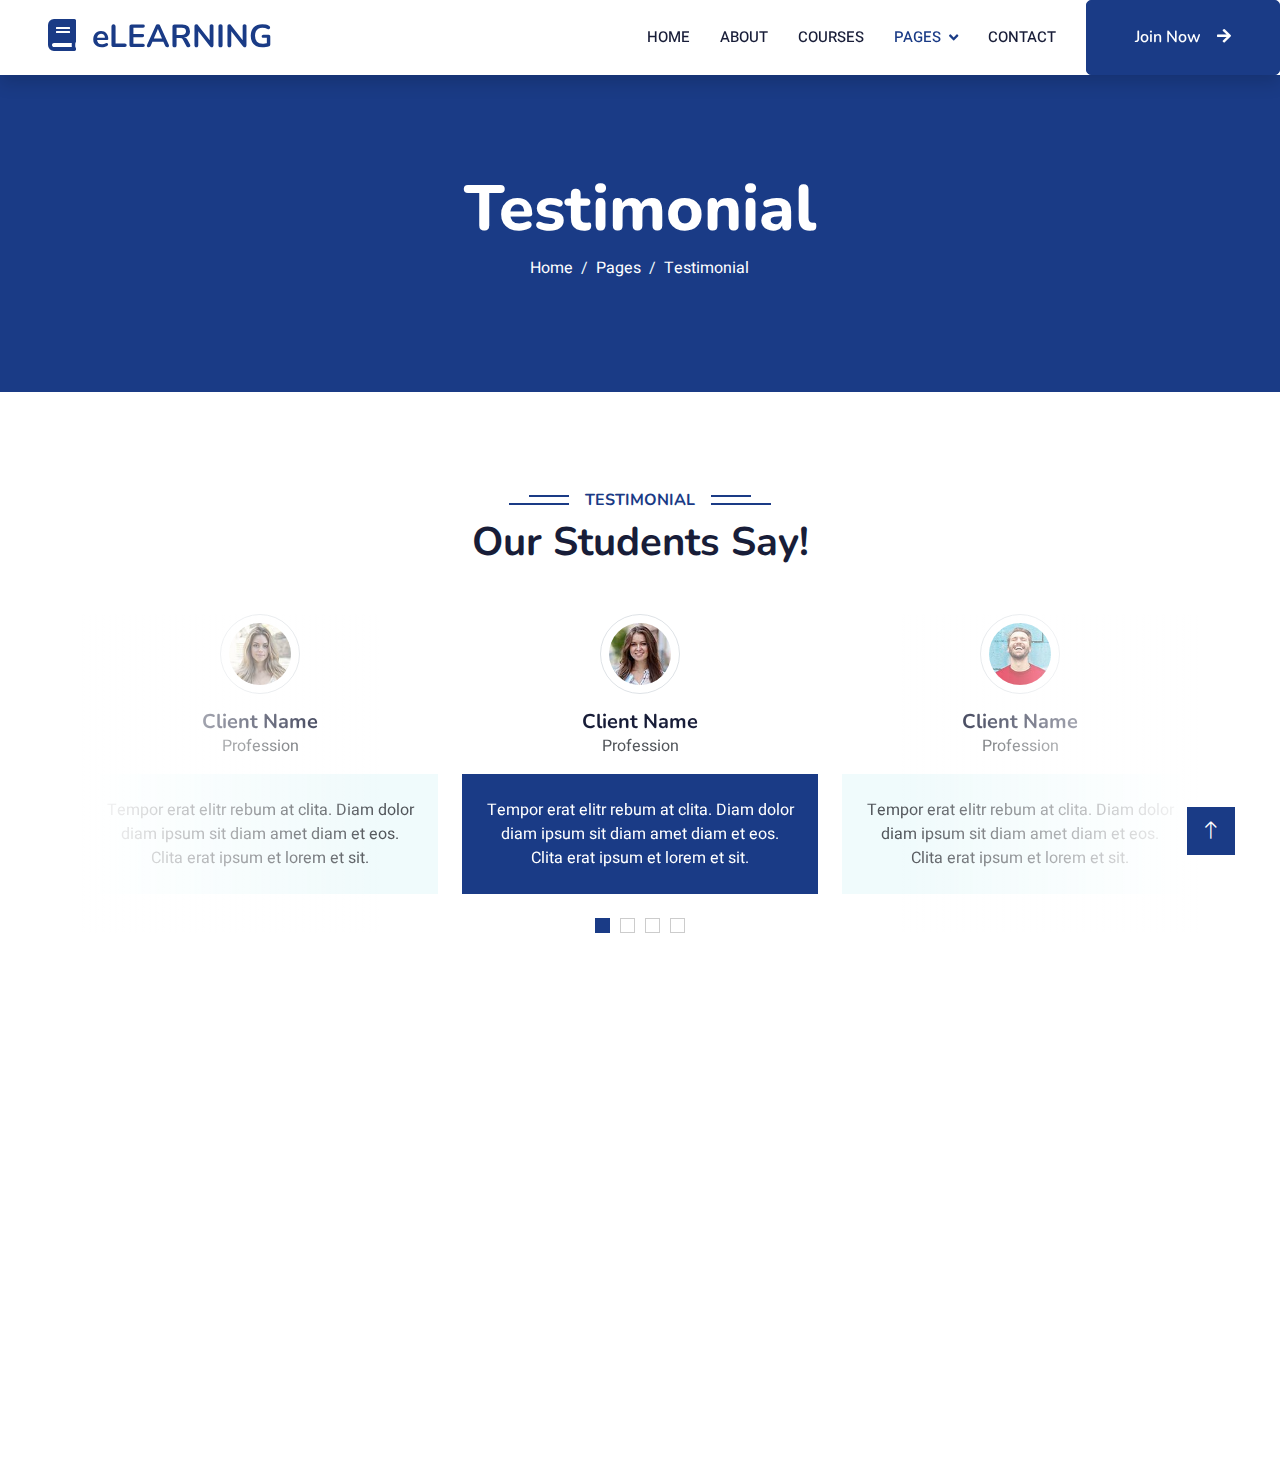
<file: testimonial.html>
<!DOCTYPE html>
<html lang="en">

<head>
    <meta charset="utf-8">
    <title>eLEARNING - eLearning HTML Template</title>
    <meta content="width=device-width, initial-scale=1.0" name="viewport">
    <meta content="" name="keywords">
    <meta content="" name="description">

    <!-- Favicon -->
    <link href="img/favicon.ico" rel="icon">

    <!-- Google Web Fonts -->
    <link rel="preconnect" href="https://fonts.googleapis.com">
    <link rel="preconnect" href="https://fonts.gstatic.com" crossorigin>
    <link href="https://fonts.googleapis.com/css2?family=Heebo:wght@400;500;600&family=Nunito:wght@600;700;800&display=swap" rel="stylesheet">

    <!-- Icon Font Stylesheet -->
    <link href="https://cdnjs.cloudflare.com/ajax/libs/font-awesome/5.10.0/css/all.min.css" rel="stylesheet">
    <link href="https://cdn.jsdelivr.net/npm/bootstrap-icons@1.4.1/font/bootstrap-icons.css" rel="stylesheet">

    <!-- Libraries Stylesheet -->
    <link href="lib/animate/animate.min.css" rel="stylesheet">
    <link href="lib/owlcarousel/assets/owl.carousel.min.css" rel="stylesheet">

    <!-- Customized Bootstrap Stylesheet -->
    <link href="css/bootstrap.min.css" rel="stylesheet">

    <!-- Template Stylesheet -->
    <link href="css/style.css" rel="stylesheet">
</head>

<body>
    <!-- Spinner Start -->
    <div id="spinner" class="show bg-white position-fixed translate-middle w-100 vh-100 top-50 start-50 d-flex align-items-center justify-content-center">
        <div class="spinner-border text-primary" style="width: 3rem; height: 3rem;" role="status">
            <span class="sr-only">Loading...</span>
        </div>
    </div>
    <!-- Spinner End -->


    <!-- Navbar Start -->
    <nav class="navbar navbar-expand-lg bg-white navbar-light shadow sticky-top p-0">
        <a href="index.html" class="navbar-brand d-flex align-items-center px-4 px-lg-5">
            <h2 class="m-0 text-primary"><i class="fa fa-book me-3"></i>eLEARNING</h2>
        </a>
        <button type="button" class="navbar-toggler me-4" data-bs-toggle="collapse" data-bs-target="#navbarCollapse">
            <span class="navbar-toggler-icon"></span>
        </button>
        <div class="collapse navbar-collapse" id="navbarCollapse">
            <div class="navbar-nav ms-auto p-4 p-lg-0">
                <a href="index.html" class="nav-item nav-link">Home</a>
                <a href="about.html" class="nav-item nav-link">About</a>
                <a href="courses.html" class="nav-item nav-link">Courses</a>
                <div class="nav-item dropdown">
                    <a href="#" class="nav-link dropdown-toggle active" data-bs-toggle="dropdown">Pages</a>
                    <div class="dropdown-menu fade-down m-0">
                        <a href="team.html" class="dropdown-item">Our Team</a>
                        <a href="testimonial.html" class="dropdown-item active">Testimonial</a>
                        <a href="404.html" class="dropdown-item">404 Page</a>
                    </div>
                </div>
                <a href="contact.html" class="nav-item nav-link">Contact</a>
            </div>
            <a href="" class="btn btn-primary py-4 px-lg-5 d-none d-lg-block">Join Now<i class="fa fa-arrow-right ms-3"></i></a>
        </div>
    </nav>
    <!-- Navbar End -->


    <!-- Header Start -->
    <div class="container-fluid bg-primary py-5 mb-5 page-header">
        <div class="container py-5">
            <div class="row justify-content-center">
                <div class="col-lg-10 text-center">
                    <h1 class="display-3 text-white animated slideInDown">Testimonial</h1>
                    <nav aria-label="breadcrumb">
                        <ol class="breadcrumb justify-content-center">
                            <li class="breadcrumb-item"><a class="text-white" href="#">Home</a></li>
                            <li class="breadcrumb-item"><a class="text-white" href="#">Pages</a></li>
                            <li class="breadcrumb-item text-white active" aria-current="page">Testimonial</li>
                        </ol>
                    </nav>
                </div>
            </div>
        </div>
    </div>
    <!-- Header End -->


    <!-- Testimonial Start -->
    <div class="container-xxl py-5 wow fadeInUp" data-wow-delay="0.1s">
        <div class="container">
            <div class="text-center">
                <h6 class="section-title bg-white text-center text-primary px-3">Testimonial</h6>
                <h1 class="mb-5">Our Students Say!</h1>
            </div>
            <div class="owl-carousel testimonial-carousel position-relative">
                <div class="testimonial-item text-center">
                    <img class="border rounded-circle p-2 mx-auto mb-3" src="img/testimonial-1.jpg" style="width: 80px; height: 80px;">
                    <h5 class="mb-0">Client Name</h5>
                    <p>Profession</p>
                    <div class="testimonial-text bg-light text-center p-4">
                    <p class="mb-0">Tempor erat elitr rebum at clita. Diam dolor diam ipsum sit diam amet diam et eos. Clita erat ipsum et lorem et sit.</p>
                    </div>
                </div>
                <div class="testimonial-item text-center">
                    <img class="border rounded-circle p-2 mx-auto mb-3" src="img/testimonial-2.jpg" style="width: 80px; height: 80px;">
                    <h5 class="mb-0">Client Name</h5>
                    <p>Profession</p>
                    <div class="testimonial-text bg-light text-center p-4">
                    <p class="mb-0">Tempor erat elitr rebum at clita. Diam dolor diam ipsum sit diam amet diam et eos. Clita erat ipsum et lorem et sit.</p>
                    </div>
                </div>
                <div class="testimonial-item text-center">
                    <img class="border rounded-circle p-2 mx-auto mb-3" src="img/testimonial-3.jpg" style="width: 80px; height: 80px;">
                    <h5 class="mb-0">Client Name</h5>
                    <p>Profession</p>
                    <div class="testimonial-text bg-light text-center p-4">
                    <p class="mb-0">Tempor erat elitr rebum at clita. Diam dolor diam ipsum sit diam amet diam et eos. Clita erat ipsum et lorem et sit.</p>
                    </div>
                </div>
                <div class="testimonial-item text-center">
                    <img class="border rounded-circle p-2 mx-auto mb-3" src="img/testimonial-4.jpg" style="width: 80px; height: 80px;">
                    <h5 class="mb-0">Client Name</h5>
                    <p>Profession</p>
                    <div class="testimonial-text bg-light text-center p-4">
                    <p class="mb-0">Tempor erat elitr rebum at clita. Diam dolor diam ipsum sit diam amet diam et eos. Clita erat ipsum et lorem et sit.</p>
                    </div>
                </div>
            </div>
        </div>
    </div>
    <!-- Testimonial End -->
        

    <!-- Footer Start -->
    <div class="container-fluid bg-dark text-light footer pt-5 mt-5 wow fadeIn" data-wow-delay="0.1s">
        <div class="container py-5">
            <div class="row g-5">
                <div class="col-lg-3 col-md-6">
                    <h4 class="text-white mb-3">Quick Link</h4>
                    <a class="btn btn-link" href="">About Us</a>
                    <a class="btn btn-link" href="">Contact Us</a>
                    <a class="btn btn-link" href="">Privacy Policy</a>
                    <a class="btn btn-link" href="">Terms & Condition</a>
                    <a class="btn btn-link" href="">FAQs & Help</a>
                </div>
                <div class="col-lg-3 col-md-6">
                    <h4 class="text-white mb-3">Contact</h4>
                    <p class="mb-2"><i class="fa fa-map-marker-alt me-3"></i>123 Street, New York, USA</p>
                    <p class="mb-2"><i class="fa fa-phone-alt me-3"></i>+012 345 67890</p>
                    <p class="mb-2"><i class="fa fa-envelope me-3"></i>info@example.com</p>
                    <div class="d-flex pt-2">
                        <a class="btn btn-outline-light btn-social" href=""><i class="fab fa-twitter"></i></a>
                        <a class="btn btn-outline-light btn-social" href=""><i class="fab fa-facebook-f"></i></a>
                        <a class="btn btn-outline-light btn-social" href=""><i class="fab fa-youtube"></i></a>
                        <a class="btn btn-outline-light btn-social" href=""><i class="fab fa-linkedin-in"></i></a>
                    </div>
                </div>
                <div class="col-lg-3 col-md-6">
                    <h4 class="text-white mb-3">Gallery</h4>
                    <div class="row g-2 pt-2">
                        <div class="col-4">
                            <img class="img-fluid bg-light p-1" src="img/course-1.jpg" alt="">
                        </div>
                        <div class="col-4">
                            <img class="img-fluid bg-light p-1" src="img/course-2.jpg" alt="">
                        </div>
                        <div class="col-4">
                            <img class="img-fluid bg-light p-1" src="img/course-3.jpg" alt="">
                        </div>
                        <div class="col-4">
                            <img class="img-fluid bg-light p-1" src="img/course-2.jpg" alt="">
                        </div>
                        <div class="col-4">
                            <img class="img-fluid bg-light p-1" src="img/course-3.jpg" alt="">
                        </div>
                        <div class="col-4">
                            <img class="img-fluid bg-light p-1" src="img/course-1.jpg" alt="">
                        </div>
                    </div>
                </div>
                <div class="col-lg-3 col-md-6">
                    <h4 class="text-white mb-3">Newsletter</h4>
                    <p>Dolor amet sit justo amet elitr clita ipsum elitr est.</p>
                    <div class="position-relative mx-auto" style="max-width: 400px;">
                        <input class="form-control border-0 w-100 py-3 ps-4 pe-5" type="text" placeholder="Your email">
                        <button type="button" class="btn btn-primary py-2 position-absolute top-0 end-0 mt-2 me-2">SignUp</button>
                    </div>
                </div>
            </div>
        </div>
        <div class="container">
            <div class="copyright">
                <div class="row">
                    <div class="col-md-6 text-center text-md-start mb-3 mb-md-0">
                        &copy; <a class="border-bottom" href="#">Your Site Name</a>, All Right Reserved.

                        <!--/*** This template is free as long as you keep the footer author’s credit link/attribution link/backlink. If you'd like to use the template without the footer author’s credit link/attribution link/backlink, you can purchase the Credit Removal License from "https://htmlcodex.com/credit-removal". Thank you for your support. ***/-->
                        Designed By <a class="border-bottom" href="https://htmlcodex.com">HTML Codex</a><br><br>
                        Distributed By <a class="border-bottom" href="https://themewagon.com">ThemeWagon</a>
                    </div>
                    <div class="col-md-6 text-center text-md-end">
                        <div class="footer-menu">
                            <a href="">Home</a>
                            <a href="">Cookies</a>
                            <a href="">Help</a>
                            <a href="">FQAs</a>
                        </div>
                    </div>
                </div>
            </div>
        </div>
    </div>
    <!-- Footer End -->


    <!-- Back to Top -->
    <a href="#" class="btn btn-lg btn-primary btn-lg-square back-to-top"><i class="bi bi-arrow-up"></i></a>


    <!-- JavaScript Libraries -->
    <script src="https://code.jquery.com/jquery-3.4.1.min.js"></script>
    <script src="https://cdn.jsdelivr.net/npm/bootstrap@5.0.0/dist/js/bootstrap.bundle.min.js"></script>
    <script src="lib/wow/wow.min.js"></script>
    <script src="lib/easing/easing.min.js"></script>
    <script src="lib/waypoints/waypoints.min.js"></script>
    <script src="lib/owlcarousel/owl.carousel.min.js"></script>

    <!-- Template Javascript -->
    <script src="js/main.js"></script>
</body>

</html>
</file>
<file: css/style.css>
/********** Template CSS **********/
:root {
  --primary: #1a3b86;
  --light: #f0fbfc;
  --dark: #181d38;
}

.fw-medium {
  font-weight: 600 !important;
}

.fw-semi-bold {
  font-weight: 700 !important;
}

.back-to-top {
  position: fixed;
  display: none;
  right: 45px;
  bottom: 45px;
  z-index: 99;
}

.card-registration .select-input.form-control[readonly]:not([disabled]) {
  font-size: 1rem;
  line-height: 2.15;
  padding-left: 0.75em;
  padding-right: 0.75em;
}
.card-registration .select-arrow {
  top: 13px;
}
/*** Spinner ***/
#spinner {
  opacity: 0;
  visibility: hidden;
  transition: opacity 0.5s ease-out, visibility 0s linear 0.5s;
  z-index: 99999;
}

#spinner.show {
  transition: opacity 0.5s ease-out, visibility 0s linear 0s;
  visibility: visible;
  opacity: 1;
}

/*** Button ***/
.btn {
  font-family: "Nunito", sans-serif;
  font-weight: 600;
  transition: 0.5s;
}

.btn.btn-primary,
.btn.btn-secondary {
  color: #ffffff;
}

.btn-square {
  width: 38px;
  height: 38px;
}

.btn-sm-square {
  width: 32px;
  height: 32px;
}

.btn-lg-square {
  width: 48px;
  height: 48px;
}

.btn-square,
.btn-sm-square,
.btn-lg-square {
  padding: 0;
  display: flex;
  align-items: center;
  justify-content: center;
  font-weight: normal;
  border-radius: 0px;
}

/*** Navbar ***/
.navbar .dropdown-toggle::after {
  border: none;
  content: "\f107";
  font-family: "Font Awesome 5 Free";
  font-weight: 900;
  vertical-align: middle;
  margin-left: 8px;
}

.navbar-light .navbar-nav .nav-link {
  margin-right: 30px;
  padding: 25px 0;
  color: #ffffff;
  font-size: 15px;
  text-transform: uppercase;
  outline: none;
}

.navbar-light .navbar-nav .nav-link:hover,
.navbar-light .navbar-nav .nav-link.active {
  color: var(--primary);
}

@media (max-width: 991.98px) {
  .navbar-light .navbar-nav .nav-link {
    margin-right: 0;
    padding: 10px 0;
  }

  .navbar-light .navbar-nav {
    border-top: 1px solid #eeeeee;
  }
}

.navbar-light .navbar-brand,
.navbar-light a.btn {
  height: 75px;
}

.navbar-light .navbar-nav .nav-link {
  color: var(--dark);
  font-weight: 500;
}

.navbar-light.sticky-top {
  top: -100px;
  transition: 0.5s;
}

@media (min-width: 992px) {
  .navbar .nav-item .dropdown-menu {
    display: block;
    margin-top: 0;
    opacity: 0;
    visibility: hidden;
    transition: 0.5s;
  }

  .navbar .dropdown-menu.fade-down {
    top: 100%;
    transform: rotateX(-75deg);
    transform-origin: 0% 0%;
  }

  .navbar .nav-item:hover .dropdown-menu {
    top: 100%;
    transform: rotateX(0deg);
    visibility: visible;
    transition: 0.5s;
    opacity: 1;
  }
}

/*** Header carousel ***/
@media (max-width: 768px) {
  .header-carousel .owl-carousel-item {
    position: relative;
    min-height: 500px;
  }

  .header-carousel .owl-carousel-item img {
    position: absolute;
    width: 100%;
    height: 100%;
    object-fit: cover;
  }
}

.header-carousel .owl-nav {
  position: absolute;
  top: 50%;
  right: 8%;
  transform: translateY(-50%);
  display: flex;
  flex-direction: column;
}

.header-carousel .owl-nav .owl-prev,
.header-carousel .owl-nav .owl-next {
  margin: 7px 0;
  width: 45px;
  height: 45px;
  display: flex;
  align-items: center;
  justify-content: center;
  color: #ffffff;
  background: #181d38;
  border: 1px solid #0687bf;
  border-radius: 5px;
  font-size: 22px;
  transition: 0.5s;
}

.header-carousel .owl-nav .owl-prev:hover,
.header-carousel .owl-nav .owl-next:hover {
  background: var(--primary);
  border-color: var(--primary);
}

.page-header {
  background: #1a3b86;
  background-position: center center;
  background-repeat: no-repeat;
  background-size: cover;
}

.page-header-inner {
  background: rgba(15, 23, 43, 0.7);
}

.breadcrumb-item + .breadcrumb-item::before {
  color: var(--light);
}

/*** Section Title ***/
.section-title {
  position: relative;
  display: inline-block;
  text-transform: uppercase;
}

.section-title::before {
  position: absolute;
  content: "";
  width: calc(100% + 80px);
  height: 2px;
  top: 4px;
  left: -40px;
  background: var(--primary);
  z-index: -1;
}

.section-title::after {
  position: absolute;
  content: "";
  width: calc(100% + 120px);
  height: 2px;
  bottom: 5px;
  left: -60px;
  background: var(--primary);
  z-index: -1;
}

.section-title.text-start::before {
  width: calc(100% + 40px);
  left: 0;
}

.section-title.text-start::after {
  width: calc(100% + 60px);
  left: 0;
}

/*** Service ***/
.service-item {
  background: var(--light);
  transition: 0.5s;
}

.service-item:hover {
  margin-top: -10px;
  background: var(--primary);
}

.service-item * {
  transition: 0.5s;
}

.service-item:hover * {
  color: var(--light) !important;
}

/*** Categories & Courses ***/
.category img,
.course-item img {
  transition: 0.5s;
}

.category a:hover img,
.course-item:hover img {
  transform: scale(1.1);
}

/*** Team ***/
.team-item img {
  transition: 0.5s;
}

.team-item:hover img {
  transform: scale(1.1);
}

/*** Testimonial ***/
.testimonial-carousel::before {
  position: absolute;
  content: "";
  top: 0;
  left: 0;
  height: 100%;
  width: 0;
  background: linear-gradient(
    to right,
    rgba(255, 255, 255, 1) 0%,
    rgba(255, 255, 255, 0) 100%
  );
  z-index: 1;
}

.testimonial-carousel::after {
  position: absolute;
  content: "";
  top: 0;
  right: 0;
  height: 100%;
  width: 0;
  background: linear-gradient(
    to left,
    rgba(255, 255, 255, 1) 0%,
    rgba(255, 255, 255, 0) 100%
  );
  z-index: 1;
}

@media (min-width: 768px) {
  .testimonial-carousel::before,
  .testimonial-carousel::after {
    width: 200px;
  }
}

@media (min-width: 992px) {
  .testimonial-carousel::before,
  .testimonial-carousel::after {
    width: 300px;
  }
}

.testimonial-carousel .owl-item .testimonial-text,
.testimonial-carousel .owl-item.center .testimonial-text * {
  transition: 0.5s;
}

.testimonial-carousel .owl-item.center .testimonial-text {
  background: var(--primary) !important;
}

.testimonial-carousel .owl-item.center .testimonial-text * {
  color: #ffffff !important;
}

.testimonial-carousel .owl-dots {
  margin-top: 24px;
  display: flex;
  align-items: flex-end;
  justify-content: center;
}

.testimonial-carousel .owl-dot {
  position: relative;
  display: inline-block;
  margin: 0 5px;
  width: 15px;
  height: 15px;
  border: 1px solid #cccccc;
  transition: 0.5s;
}

.testimonial-carousel .owl-dot.active {
  background: var(--primary);
  border-color: var(--primary);
}

/*** Footer ***/
.footer .btn.btn-social {
  margin-right: 5px;
  width: 35px;
  height: 35px;
  display: flex;
  align-items: center;
  justify-content: center;
  color: var(--light);
  font-weight: normal;
  border: 1px solid #ffffff;
  border-radius: 35px;
  transition: 0.3s;
}

.footer .btn.btn-social:hover {
  color: var(--primary);
}

.footer .btn.btn-link {
  display: block;
  margin-bottom: 5px;
  padding: 0;
  text-align: left;
  color: #ffffff;
  font-size: 15px;
  font-weight: normal;
  text-transform: capitalize;
  transition: 0.3s;
}

.footer .btn.btn-link::before {
  position: relative;
  content: "\f105";
  font-family: "Font Awesome 5 Free";
  font-weight: 900;
  margin-right: 10px;
}

.footer .btn.btn-link:hover {
  letter-spacing: 1px;
  box-shadow: none;
}

.footer .copyright {
  padding: 25px 0;
  font-size: 15px;
  border-top: 1px solid rgba(256, 256, 256, 0.1);
}

.footer .copyright a {
  color: var(--light);
}

.footer .footer-menu a {
  margin-right: 15px;
  padding-right: 15px;
  border-right: 1px solid rgba(255, 255, 255, 0.1);
}

.footer .footer-menu a:last-child {
  margin-right: 0;
  padding-right: 0;
  border-right: none;
}
</file>
